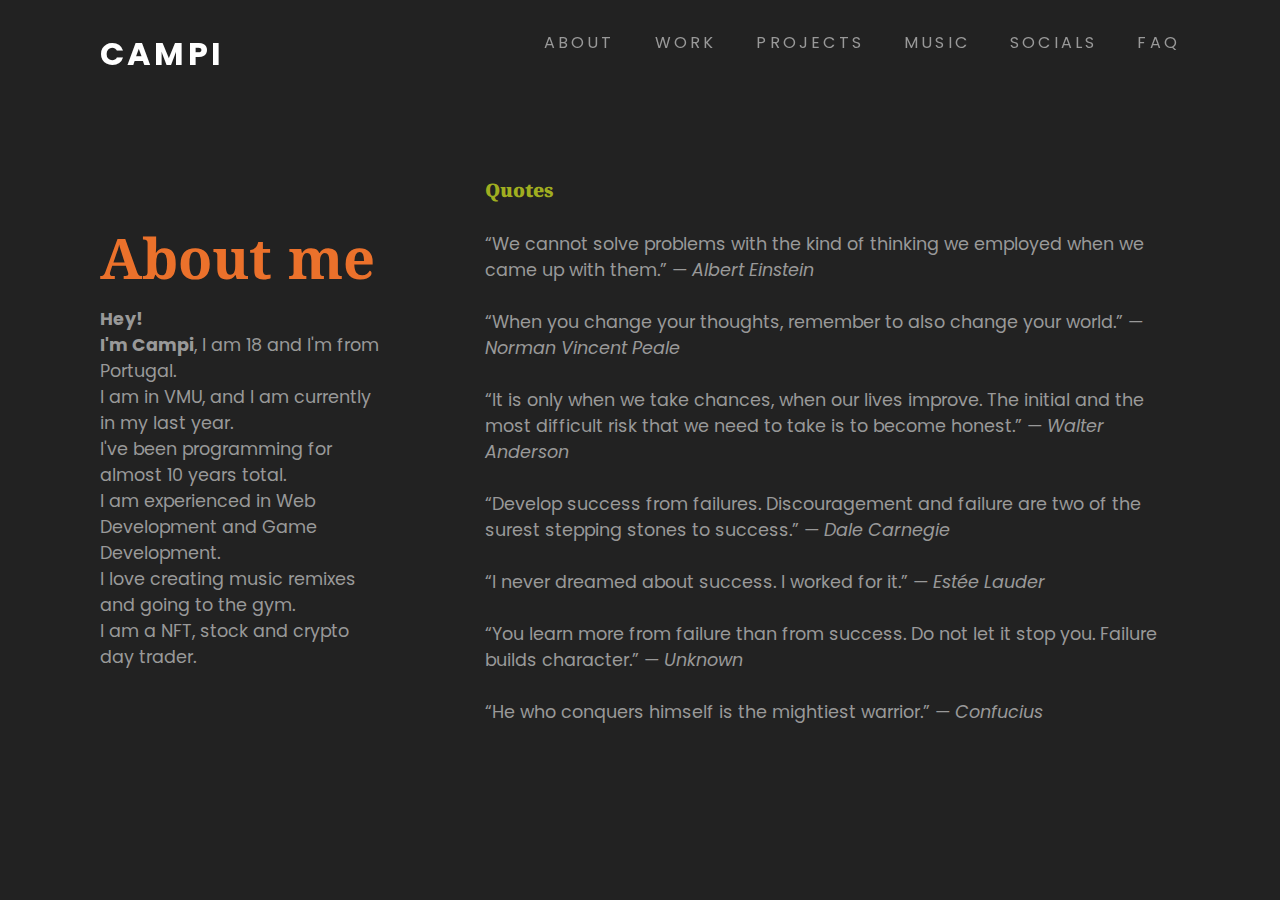
<file: about.html>
<!doctype html>
<html>
	<head>
		<meta charset="utf-8">
		<title>Campi</title>
		<link rel="stylesheet" href="style.css">
	</head>
	<body>
		<header>
			<a href="index.html" class="logo" class="active">Campi</a>
			<ul>
				<li><a href="about.html">About</a></li>
				<li><a href="work.html">Work</a></li>
				<li><a href="projects.html">Projects</a></li>
				<li><a href="music.html">Music</a></li>
				<li><a href="socials.html">Socials</a></li>
				<li><a href="faq.html">FAQ</a></li>
			</ul>
		</header>
		<section>
			<div class="content">
				<h2><b>About me</b></h2>
				<p>
                    <b>Hey!</b>
                    <br><b>I'm Campi</b>, I am 18 and I'm from Portugal.
                    <br>I am in VMU, and I am currently in my last year.
                    <br>I've been programming for almost 10 years total. 
                    <br>I am experienced in Web Development and Game Development.
                    <br>I love creating music remixes and going to the gym.
                    <br>I am a  NFT, stock and crypto day trader.
				</p>
			</div>
			<div class="content">
                <h3><b>Quotes</b></h3>
                <br>
                <p>
                    “We cannot solve problems with the kind of thinking we employed when we came up with them.” — <i>Albert Einstein</i>
                    <br><br>“When you change your thoughts, remember to also change your world.” — <i>Norman Vincent Peale</i>
                    <br><br>“It is only when we take chances, when our lives improve. The initial and the most difficult risk that we need to take is to become honest.” — <i>Walter Anderson</i>
                    <br><br>“Develop success from failures. Discouragement and failure are two of the surest stepping stones to success.” — <i>Dale Carnegie</i>
                    <br><br>“I never dreamed about success. I worked for it.” — <i>Estée Lauder</i>
                    <br><br>“You learn more from failure than from success. Do not let it stop you. Failure builds character.” — <i>Unknown</i> 
                    <br><br>“He who conquers himself is the mightiest warrior.” — <i>Confucius</i> 
                </p>
            </div>
	</body>
</html>
</file>
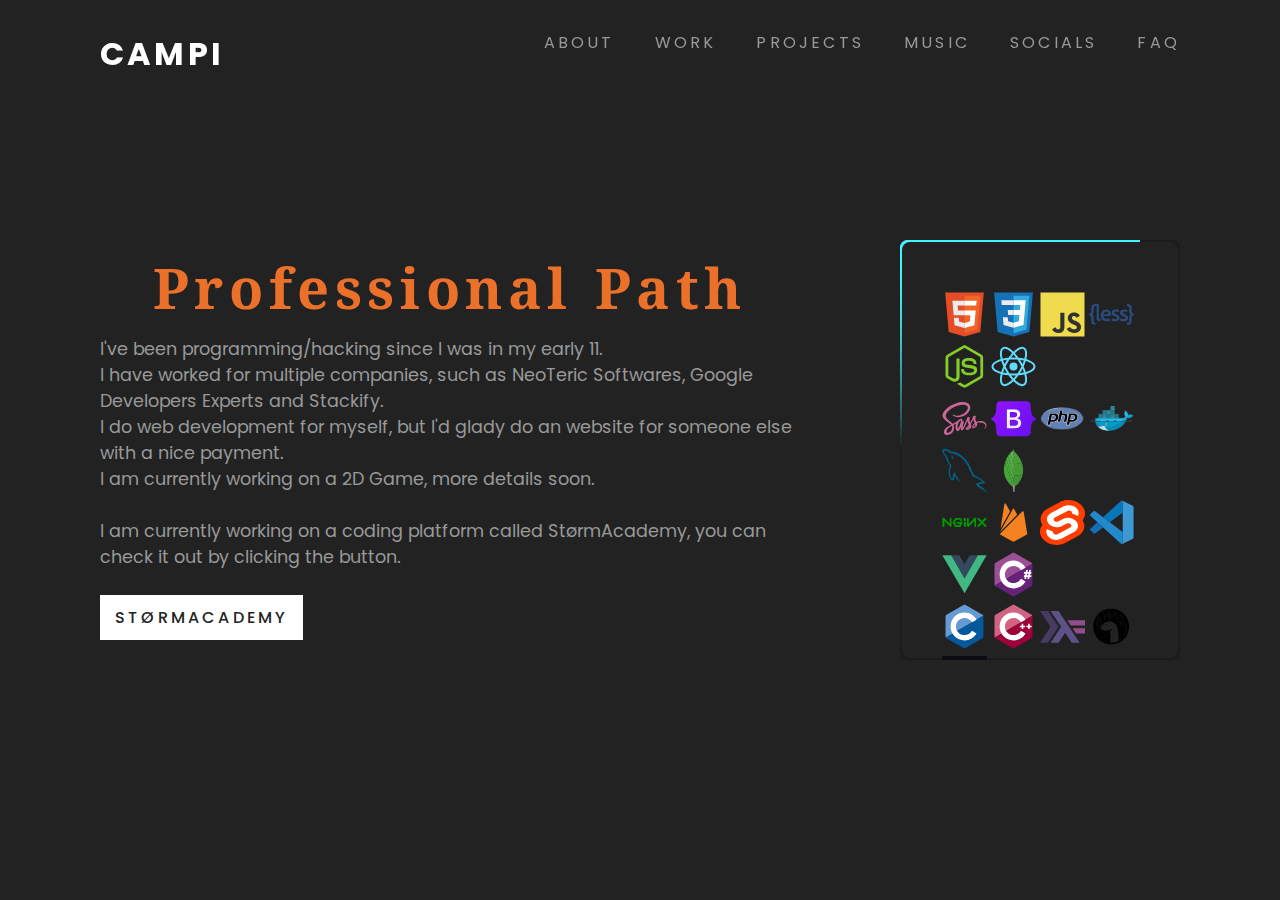
<file: work.html>
<!doctype html>
<html>
	<head>
		<meta charset="utf-8">
		<title>Campi</title>
		<link rel="stylesheet" href="style.css">
		<link rel="stylesheet" href="CSS/form.css">
		<style>
			svg {
  			width: 45px;
  			height: 45px;
		}
		</style>
	</head>
	<body>
		<header>
			<a href="index.html" class="logo" class="active">Campi</a>
			<ul>
				<li><a href="about.html">About</a></li>
				<li><a href="work.html">Work</a></li>
				                <li><a href="projects.html">Projects</a></li>
				<li><a href="music.html">Music</a></li>
				<li><a href="socials.html">Socials</a></li>
				<li><a href="faq.html">FAQ</a></li>
			</ul>
		</header>
		<section>
			<div class="content">
				<h2><b>Professional Path</b></h2>
				<p>
					I've been programming/hacking since I was in my early 11.
					<br>I have worked for multiple companies, such as NeoTeric Softwares, Google Developers Experts and Stackify.
					<br>I do web development for myself, but I'd glady do an website for someone else with a nice payment.
					<br>I am currently working on a 2D Game, more details soon.
					<br><br>I am currently working on a coding platform called StørmAcademy, you can check it out by clicking the button.
					
				</p>
				<a href="https://github.com/StormAcademy" class="btn">StørmAcademy</a>
			</div>
			<div class="box">
				<form autocomplete="off">

                <div class="content">
                        <svg viewBox="0 0 128 128" width="8%">
                            <path fill="#E44D26" d="M19.037 113.876L9.032 1.661h109.936l-10.016 112.198-45.019 12.48z"></path><path fill="#F16529" d="M64 116.8l36.378-10.086 8.559-95.878H64z"></path><path fill="#EBEBEB" d="M64 52.455H45.788L44.53 38.361H64V24.599H29.489l.33 3.692 3.382 37.927H64zm0 35.743l-.061.017-15.327-4.14-.979-10.975H33.816l1.928 21.609 28.193 7.826.063-.017z"></path><path fill="#fff" d="M63.952 52.455v13.763h16.947l-1.597 17.849-15.35 4.143v14.319l28.215-7.82.207-2.325 3.234-36.233.335-3.696h-3.708zm0-27.856v13.762h33.244l.276-3.092.628-6.978.329-3.692z"></path>
                        </svg>   

                        <svg viewBox="0 0 128 128" width="8%">
                            <path fill="#1572B6" d="M18.814 114.123L8.76 1.352h110.48l-10.064 112.754-45.243 12.543-45.119-12.526z"></path><path fill="#33A9DC" d="M64.001 117.062l36.559-10.136 8.601-96.354h-45.16v106.49z"></path><path fill="#fff" d="M64.001 51.429h18.302l1.264-14.163H64.001V23.435h34.682l-.332 3.711-3.4 38.114h-30.95V51.429z"></path><path fill="#EBEBEB" d="M64.083 87.349l-.061.018-15.403-4.159-.985-11.031H33.752l1.937 21.717 28.331 7.863.063-.018v-14.39z"></path><path fill="#fff" d="M81.127 64.675l-1.666 18.522-15.426 4.164v14.39l28.354-7.858.208-2.337 2.406-26.881H81.127z"></path><path fill="#EBEBEB" d="M64.048 23.435v13.831H30.64l-.277-3.108-.63-7.012-.331-3.711h34.646zm-.047 27.996v13.831H48.792l-.277-3.108-.631-7.012-.33-3.711h16.447z"></path>
                        </svg>

                        <svg viewBox="0 0 128 128" width="8%">
                            <path fill="#F0DB4F" d="M1.408 1.408h125.184v125.185H1.408z"></path><path fill="#323330" d="M116.347 96.736c-.917-5.711-4.641-10.508-15.672-14.981-3.832-1.761-8.104-3.022-9.377-5.926-.452-1.69-.512-2.642-.226-3.665.821-3.32 4.784-4.355 7.925-3.403 2.023.678 3.938 2.237 5.093 4.724 5.402-3.498 5.391-3.475 9.163-5.879-1.381-2.141-2.118-3.129-3.022-4.045-3.249-3.629-7.676-5.498-14.756-5.355l-3.688.477c-3.534.893-6.902 2.748-8.877 5.235-5.926 6.724-4.236 18.492 2.975 23.335 7.104 5.332 17.54 6.545 18.873 11.531 1.297 6.104-4.486 8.08-10.234 7.378-4.236-.881-6.592-3.034-9.139-6.949-4.688 2.713-4.688 2.713-9.508 5.485 1.143 2.499 2.344 3.63 4.26 5.795 9.068 9.198 31.76 8.746 35.83-5.176.165-.478 1.261-3.666.38-8.581zM69.462 58.943H57.753l-.048 30.272c0 6.438.333 12.34-.714 14.149-1.713 3.558-6.152 3.117-8.175 2.427-2.059-1.012-3.106-2.451-4.319-4.485-.333-.584-.583-1.036-.667-1.071l-9.52 5.83c1.583 3.249 3.915 6.069 6.902 7.901 4.462 2.678 10.459 3.499 16.731 2.059 4.082-1.189 7.604-3.652 9.448-7.401 2.666-4.915 2.094-10.864 2.07-17.444.06-10.735.001-21.468.001-32.237z"></path>
                        </svg>
						
						<svg viewBox="0 0 128 128" width="8%">
							<path fill-rule="evenodd" clip-rule="evenodd" fill="#2A4D80" d="M122.301 58.635c-.6-1.299-.89-2.836-.952-4.283-.154-3.561-.023-7.135-.184-10.696-.144-3.189-1.282-6.063-4.344-7.707-2.696-1.447-5.821-1.591-8.821-1.625v5.691c1 .034.754.065.998.078 4.029.198 5.379 1.476 5.43 5.473.038 2.972.012 5.946.06 8.917.059 3.605.597 7.046 3.894 9.322.056.039.051.182.083.348-1.678 1.192-3.006 2.727-3.392 4.822a34.53 34.53 0 00-.54 5.153c-.096 3.118.003 6.243-.086 9.361-.07 2.442-1.227 3.588-3.604 4.132-.895.206-1.843.279-2.843.406v5.677c2-.12 3.017-.199 4.387-.347 5.156-.558 8.059-3.241 8.654-8.243.186-1.568.165-3.166.2-4.75.066-2.969.032-5.952.298-8.903.271-3.011 2.461-4.675 5.461-4.509v-5.951c-2 .358-3.843-.507-4.699-2.366zM28.314 70.768C28.313 59.219 28 47.67 28 36.122v-1.817c-3 0-6.226-.029-9.391.014-1.285.017-2.418.127-3.692.301-4.877.664-7.228 2.953-8.092 7.812-.25 1.402-.2 2.859-.221 4.293-.039 2.726.039 5.453-.005 8.178-.055 3.432-1.672 6.092-5.172 6.294-.124.007.573.15-.427.236v5.305c4 .628 5.273 2.243 5.539 5.959.042.592.053 1.189.059 1.784.034 3.32-.004 6.645.146 9.959.141 3.093.828 5.857 3.751 7.48C13.225 93.436 17 93.559 19 93.638v-5.664c0-.048-.21-.092-.405-.104-4.339-.265-5.317-1.443-5.343-5.785-.017-2.875.106-5.75.06-8.625-.058-3.612-.586-7.038-3.856-9.324-.05-.035-.001-.183-.017-.383 2.199-1.39 3.368-3.516 3.686-6.094.176-1.422.235-2.864.26-4.299.05-2.973-.003-5.949.078-8.92.057-2.088 1.39-3.61 3.091-3.952 1.612-.325 2.446-.315 5.446-.466v2.056c0 10.31-.367 20.619-.313 30.929.019 3.531.41 7.012 4.195 8.537 2.058.829 4.263 1.084 6.627 1.642.395-2.312.524-4.23.847-6.128-4.357-1.25-5.042-1.898-5.042-6.29zm26.674-19.893c-7.34-3.51-16.248-.441-19.666 6.921-2.574 5.544-2.482 11.25-.216 16.872 1.229 3.048 3.45 5.33 6.473 6.672 5.904 2.621 11.879 1.984 17.832.144.321-.1.731-.718.692-1.046-.203-1.661-.54-3.306-.841-5.021-1.417.357-2.601.722-3.811.949-3.197.601-6.401.6-9.512-.637-3.072-1.22-5.135-4.73-4.622-7.73h20.872c.255-3 .154-7.125-1.123-10.536-1.14-3.049-3.108-5.167-6.078-6.588zM54.944 63H41.228c.007-4 3.264-7.59 7.537-7.508 3.753.072 6.349 3.508 6.179 7.508zm56.108 12.279c.492-5.054-1.034-7.898-5.534-10.094-1.596-.779-3.29-1.356-4.916-2.078-1.217-.54-2.442-1.087-3.58-1.771-1.108-.665-1.572-1.769-1.408-3.062.161-1.277.982-2.119 2.168-2.359 1.437-.292 2.943-.542 4.388-.424 2.042.167 4.056.69 6.163 1.075l1.332-5.818c-2.851-.434-5.509-.995-8.195-1.207-2.987-.235-5.896.261-8.63 1.67-5.777 2.977-5.883 12.116-.574 15.116 1.586.896 3.283 1.596 4.933 2.38 1.737.827 3.537 1.546 5.199 2.504 1.262.727 1.713 1.996 1.375 3.475-.313 1.375-1.354 1.988-2.577 2.105-1.86.177-3.768.347-5.609.128-2.217-.264-4.387-.937-6.658-1.451l-1.158 5.79c5.333 2.002 10.61 2.33 15.938 1.149 4.459-.988 6.999-3.596 7.343-7.128zm-28.415-9.452c-1.959-1.039-4.066-1.797-6.088-2.723-1.255-.575-2.584-1.074-3.69-1.871-2.127-1.533-1.731-4.472.746-5.258 1.421-.452 3.028-.592 4.521-.48 2.034.153 4.041.679 6.162 1.063l1.258-5.546c-1.077-.293-2.052-.612-3.051-.822-3.971-.836-7.963-1.16-11.874.215-3.36 1.182-5.691 3.392-6.152 7.11-.516 4.152.861 7.43 4.696 9.402 1.535.79 3.18 1.363 4.747 2.095 1.564.73 3.161 1.427 4.614 2.343 1.111.7 1.549 1.885 1.236 3.255-.311 1.358-1.301 2.042-2.533 2.169-1.86.191-3.769.368-5.611.153-2.226-.26-4.403-.935-6.714-1.455-.341 1.613-.741 3.238-.99 4.885-.054.358.345 1.046.681 1.163 5.384 1.866 10.864 2.134 16.34.521 3.27-.962 5.557-3.051 6.018-6.623.523-4.055-.444-7.544-4.316-9.596z"></path>
							</svg>
						  
                        <svg viewBox="0 0 128 128" width="8%">
                            <path fill="#83CD29" d="M112.771 30.334L68.674 4.729c-2.781-1.584-6.402-1.584-9.205 0L14.901 30.334C12.031 31.985 10 35.088 10 38.407v51.142c0 3.319 2.084 6.423 4.954 8.083l11.775 6.688c5.628 2.772 7.617 2.772 10.178 2.772 8.333 0 13.093-5.039 13.093-13.828v-50.49c0-.713-.371-1.774-1.071-1.774h-5.623C42.594 41 41 42.061 41 42.773v50.49c0 3.896-3.524 7.773-10.11 4.48L18.723 90.73c-.424-.23-.723-.693-.723-1.181V38.407c0-.482.555-.966.982-1.213l44.424-25.561c.415-.235 1.025-.235 1.439 0l43.882 25.555c.42.253.272.722.272 1.219v51.142c0 .488.183.963-.232 1.198l-44.086 25.576c-.378.227-.847.227-1.261 0l-11.307-6.749c-.341-.198-.746-.269-1.073-.086-3.146 1.783-3.726 2.02-6.677 3.043-.726.253-1.797.692.41 1.929l14.798 8.754a9.294 9.294 0 004.647 1.246c1.642 0 3.25-.426 4.667-1.246l43.885-25.582c2.87-1.672 4.23-4.764 4.23-8.083V38.407c0-3.319-1.36-6.414-4.229-8.073zM77.91 81.445c-11.726 0-14.309-3.235-15.17-9.066-.1-.628-.633-1.379-1.272-1.379h-5.731c-.709 0-1.279.86-1.279 1.566 0 7.466 4.059 16.512 23.453 16.512 14.039 0 22.088-5.455 22.088-15.109 0-9.572-6.467-12.084-20.082-13.886-13.762-1.819-15.16-2.738-15.16-5.962 0-2.658 1.184-6.203 11.374-6.203 9.105 0 12.461 1.954 13.842 8.091.118.577.645.991 1.24.991h5.754c.354 0 .692-.143.94-.396.24-.272.367-.613.335-.979-.891-10.568-7.912-15.493-22.112-15.493-12.631 0-20.166 5.334-20.166 14.275 0 9.698 7.497 12.378 19.622 13.577 14.505 1.422 15.633 3.542 15.633 6.395 0 4.955-3.978 7.066-13.309 7.066z"></path>
                        </svg>
						

						<svg viewBox="0 0 128 128" width="8%">
							<g fill="#61DAFB"><circle cx="64" cy="64" r="11.4"></circle><path d="M107.3 45.2c-2.2-.8-4.5-1.6-6.9-2.3.6-2.4 1.1-4.8 1.5-7.1 2.1-13.2-.2-22.5-6.6-26.1-1.9-1.1-4-1.6-6.4-1.6-7 0-15.9 5.2-24.9 13.9-9-8.7-17.9-13.9-24.9-13.9-2.4 0-4.5.5-6.4 1.6-6.4 3.7-8.7 13-6.6 26.1.4 2.3.9 4.7 1.5 7.1-2.4.7-4.7 1.4-6.9 2.3C8.2 50 1.4 56.6 1.4 64s6.9 14 19.3 18.8c2.2.8 4.5 1.6 6.9 2.3-.6 2.4-1.1 4.8-1.5 7.1-2.1 13.2.2 22.5 6.6 26.1 1.9 1.1 4 1.6 6.4 1.6 7.1 0 16-5.2 24.9-13.9 9 8.7 17.9 13.9 24.9 13.9 2.4 0 4.5-.5 6.4-1.6 6.4-3.7 8.7-13 6.6-26.1-.4-2.3-.9-4.7-1.5-7.1 2.4-.7 4.7-1.4 6.9-2.3 12.5-4.8 19.3-11.4 19.3-18.8s-6.8-14-19.3-18.8zM92.5 14.7c4.1 2.4 5.5 9.8 3.8 20.3-.3 2.1-.8 4.3-1.4 6.6-5.2-1.2-10.7-2-16.5-2.5-3.4-4.8-6.9-9.1-10.4-13 7.4-7.3 14.9-12.3 21-12.3 1.3 0 2.5.3 3.5.9zM81.3 74c-1.8 3.2-3.9 6.4-6.1 9.6-3.7.3-7.4.4-11.2.4-3.9 0-7.6-.1-11.2-.4-2.2-3.2-4.2-6.4-6-9.6-1.9-3.3-3.7-6.7-5.3-10 1.6-3.3 3.4-6.7 5.3-10 1.8-3.2 3.9-6.4 6.1-9.6 3.7-.3 7.4-.4 11.2-.4 3.9 0 7.6.1 11.2.4 2.2 3.2 4.2 6.4 6 9.6 1.9 3.3 3.7 6.7 5.3 10-1.7 3.3-3.4 6.6-5.3 10zm8.3-3.3c1.5 3.5 2.7 6.9 3.8 10.3-3.4.8-7 1.4-10.8 1.9 1.2-1.9 2.5-3.9 3.6-6 1.2-2.1 2.3-4.2 3.4-6.2zM64 97.8c-2.4-2.6-4.7-5.4-6.9-8.3 2.3.1 4.6.2 6.9.2 2.3 0 4.6-.1 6.9-.2-2.2 2.9-4.5 5.7-6.9 8.3zm-18.6-15c-3.8-.5-7.4-1.1-10.8-1.9 1.1-3.3 2.3-6.8 3.8-10.3 1.1 2 2.2 4.1 3.4 6.1 1.2 2.2 2.4 4.1 3.6 6.1zm-7-25.5c-1.5-3.5-2.7-6.9-3.8-10.3 3.4-.8 7-1.4 10.8-1.9-1.2 1.9-2.5 3.9-3.6 6-1.2 2.1-2.3 4.2-3.4 6.2zM64 30.2c2.4 2.6 4.7 5.4 6.9 8.3-2.3-.1-4.6-.2-6.9-.2-2.3 0-4.6.1-6.9.2 2.2-2.9 4.5-5.7 6.9-8.3zm22.2 21l-3.6-6c3.8.5 7.4 1.1 10.8 1.9-1.1 3.3-2.3 6.8-3.8 10.3-1.1-2.1-2.2-4.2-3.4-6.2zM31.7 35c-1.7-10.5-.3-17.9 3.8-20.3 1-.6 2.2-.9 3.5-.9 6 0 13.5 4.9 21 12.3-3.5 3.8-7 8.2-10.4 13-5.8.5-11.3 1.4-16.5 2.5-.6-2.3-1-4.5-1.4-6.6zM7 64c0-4.7 5.7-9.7 15.7-13.4 2-.8 4.2-1.5 6.4-2.1 1.6 5 3.6 10.3 6 15.6-2.4 5.3-4.5 10.5-6 15.5C15.3 75.6 7 69.6 7 64zm28.5 49.3c-4.1-2.4-5.5-9.8-3.8-20.3.3-2.1.8-4.3 1.4-6.6 5.2 1.2 10.7 2 16.5 2.5 3.4 4.8 6.9 9.1 10.4 13-7.4 7.3-14.9 12.3-21 12.3-1.3 0-2.5-.3-3.5-.9zM96.3 93c1.7 10.5.3 17.9-3.8 20.3-1 .6-2.2.9-3.5.9-6 0-13.5-4.9-21-12.3 3.5-3.8 7-8.2 10.4-13 5.8-.5 11.3-1.4 16.5-2.5.6 2.3 1 4.5 1.4 6.6zm9-15.6c-2 .8-4.2 1.5-6.4 2.1-1.6-5-3.6-10.3-6-15.6 2.4-5.3 4.5-10.5 6-15.5 13.8 4 22.1 10 22.1 15.6 0 4.7-5.8 9.7-15.7 13.4z"></path></g>
							</svg>
							<br>

							<svg viewBox="0 0 128 128" width="8%">
								<path fill-rule="evenodd" clip-rule="evenodd" fill="#CB6699" d="M1.219 56.156c0 .703.207 1.167.323 1.618.756 2.933 2.381 5.45 4.309 7.746 2.746 3.272 6.109 5.906 9.554 8.383 2.988 2.148 6.037 4.248 9.037 6.38.515.366 1.002.787 1.561 1.236-.481.26-.881.489-1.297.7-3.959 2.008-7.768 4.259-11.279 6.986-2.116 1.644-4.162 3.391-5.607 5.674-2.325 3.672-3.148 7.584-1.415 11.761.506 1.22 1.278 2.274 2.367 3.053.353.252.749.502 1.162.6 1.058.249 2.136.412 3.207.609l3.033-.002c3.354-.299 6.407-1.448 9.166-3.352 4.312-2.976 7.217-6.966 8.466-12.087.908-3.722.945-7.448-.125-11.153a11.696 11.696 0 00-.354-1.014c-.13-.333-.283-.657-.463-1.072l6.876-3.954.103.088c-.125.409-.258.817-.371 1.23-.817 2.984-1.36 6.02-1.165 9.117.208 3.3 1.129 6.389 3.061 9.146 1.562 2.23 5.284 2.313 6.944.075.589-.795 1.16-1.626 1.589-2.513 1.121-2.315 2.159-4.671 3.23-7.011l.187-.428c-.077 1.108-.167 2.081-.208 3.055-.064 1.521.025 3.033.545 4.48.445 1.238 1.202 2.163 2.62 2.326.97.111 1.743-.333 2.456-.896a10.384 10.384 0 002.691-3.199c1.901-3.491 3.853-6.961 5.576-10.54 1.864-3.871 3.494-7.855 5.225-11.792l.286-.698c.409 1.607.694 3.181 1.219 4.671.61 1.729 1.365 3.417 2.187 5.058.389.775.344 1.278-.195 1.928-2.256 2.72-4.473 5.473-6.692 8.223-.491.607-.98 1.225-1.389 1.888a3.701 3.701 0 00-.48 1.364 1.737 1.737 0 001.383 1.971 9.661 9.661 0 002.708.193c3.097-.228 5.909-1.315 8.395-3.157 3.221-2.386 4.255-5.642 3.475-9.501-.211-1.047-.584-2.065-.947-3.074-.163-.455-.174-.774.123-1.198 2.575-3.677 4.775-7.578 6.821-11.569.081-.157.164-.314.306-.482.663 3.45 1.661 6.775 3.449 9.792-.912.879-1.815 1.676-2.632 2.554-1.799 1.934-3.359 4.034-4.173 6.595-.35 1.104-.619 2.226-.463 3.405.242 1.831 1.742 3.021 3.543 2.604 3.854-.892 7.181-2.708 9.612-5.925 1.636-2.166 1.785-4.582 1.1-7.113-.188-.688-.411-1.365-.651-2.154.951-.295 1.878-.649 2.837-.868 4.979-1.136 9.904-.938 14.702.86 2.801 1.05 5.064 2.807 6.406 5.571 1.639 3.379.733 6.585-2.452 8.721-.297.199-.637.356-.883.605a.869.869 0 00-.205.67c.021.123.346.277.533.275 1.047-.008 1.896-.557 2.711-1.121 2.042-1.413 3.532-3.314 3.853-5.817l.063-.188-.077-1.63c-.031-.094.023-.187.016-.258-.434-3.645-2.381-6.472-5.213-8.688-3.28-2.565-7.153-3.621-11.249-3.788a25.401 25.401 0 00-9.765 1.503c-.897.325-1.786.71-2.688 1.073-.121-.219-.251-.429-.358-.646-.926-1.896-2.048-3.708-2.296-5.882-.176-1.544-.392-3.086-.025-4.613.353-1.469.813-2.913 1.246-4.362.223-.746.066-1.164-.646-1.5a2.854 2.854 0 00-.786-.258c-1.75-.254-3.476-.109-5.171.384-.6.175-1.036.511-1.169 1.175-.076.381-.231.746-.339 1.122-.443 1.563-.757 3.156-1.473 4.645-1.794 3.735-3.842 7.329-5.938 10.897-.227.385-.466.763-.752 1.23-.736-1.54-1.521-2.922-1.759-4.542-.269-1.832-.481-3.661-.025-5.479.339-1.356.782-2.687 1.19-4.025.193-.636.104-.97-.472-1.305-.291-.169-.62-.319-.948-.368a11.643 11.643 0 00-5.354.438c-.543.176-.828.527-.994 1.087-.488 1.652-.904 3.344-1.589 4.915-2.774 6.36-5.628 12.687-8.479 19.013-.595 1.321-1.292 2.596-1.963 3.882-.17.326-.418.613-.63.919-.17-.201-.236-.339-.235-.477.005-.813-.092-1.65.063-2.436a172.189 172.189 0 011.578-7.099c.47-1.946 1.017-3.874 1.538-5.807.175-.647.178-1.252-.287-1.796-.781-.911-2.413-1.111-3.381-.409l-.428.242.083-.69c.204-1.479.245-2.953-.161-4.41-.506-1.816-1.802-2.861-3.686-2.803-.878.027-1.8.177-2.613.497-3.419 1.34-6.048 3.713-8.286 6.568a2.592 2.592 0 01-.757.654c-2.893 1.604-5.795 3.188-8.696 4.778l-3.229 1.769c-.866-.826-1.653-1.683-2.546-2.41-2.727-2.224-5.498-4.393-8.244-6.592-2.434-1.949-4.792-3.979-6.596-6.56-1.342-1.92-2.207-4.021-2.29-6.395-.105-3.025.753-5.789 2.293-8.362 1.97-3.292 4.657-5.934 7.611-8.327 3.125-2.53 6.505-4.678 10.008-6.639 4.901-2.743 9.942-5.171 15.347-6.774 5.542-1.644 11.165-2.585 16.965-1.929 2.28.258 4.494.78 6.527 1.895 1.557.853 2.834 1.97 3.428 3.716.586 1.718.568 3.459.162 5.204-.825 3.534-2.76 6.447-5.195 9.05-3.994 4.267-8.866 7.172-14.351 9.091a39.478 39.478 0 01-9.765 2.083c-2.729.229-5.401-.013-7.985-.962-1.711-.629-3.201-1.591-4.399-2.987-.214-.25-.488-.521-.887-.287-.391.23-.46.602-.329.979.219.626.421 1.278.762 1.838.857 1.405 2.107 2.424 3.483 3.298 2.643 1.681 5.597 2.246 8.66 2.377 4.648.201 9.183-.493 13.654-1.74 6.383-1.78 11.933-4.924 16.384-9.884 3.706-4.13 6.353-8.791 6.92-14.419.277-2.747-.018-5.438-1.304-7.944-1.395-2.715-3.613-4.734-6.265-6.125C68.756 18.179 64.588 17 60.286 17h-4.31c-5.21 0-10.247 1.493-15.143 3.274-3.706 1.349-7.34 2.941-10.868 4.703-7.683 3.839-14.838 8.468-20.715 14.833-2.928 3.171-5.407 6.67-6.833 10.79a40.494 40.494 0 00-1.111 3.746m27.839 36.013c-.333 4.459-2.354 8.074-5.657 11.002-1.858 1.646-3.989 2.818-6.471 3.23-.9.149-1.821.185-2.694-.188-1.245-.532-1.524-1.637-1.548-2.814-.037-1.876.62-3.572 1.521-5.186 1.176-2.104 2.9-3.708 4.741-5.206 2.9-2.361 6.046-4.359 9.268-6.245l.243-.1c.498 1.84.735 3.657.597 5.507zM54.303 70.98c-.235 1.424-.529 2.849-.945 4.229-1.438 4.777-3.285 9.406-5.282 13.973-.369.845-.906 1.616-1.373 2.417a1.689 1.689 0 01-.283.334c-.578.571-1.126.541-1.418-.206-.34-.868-.549-1.797-.729-2.716-.121-.617-.092-1.265-.13-1.897.039-4.494 1.41-8.578 3.736-12.38.959-1.568 2.003-3.062 3.598-4.054a6.27 6.27 0 011.595-.706c.85-.239 1.372.154 1.231 1.006zm17.164 21.868l6.169-7.203c.257 2.675-4.29 8.015-6.169 7.203zm19.703-4.847c-.436.25-.911.43-1.358.661-.409.212-.544-.002-.556-.354a2.385 2.385 0 01.093-.721c.833-2.938 2.366-5.446 4.647-7.486l.16-.082c1.085 3.035-.169 6.368-2.986 7.982z"></path>
								</svg>
								
								<svg viewBox="0 0 128 128" width="8%">
									<defs><linearGradient id="bootstrap-original-a" x1="76.079" x2="523.48" y1="10.798" y2="365.95" gradientTransform="translate(1.11 14.613) scale(.24566)" gradientUnits="userSpaceOnUse"><stop stop-color="#9013fe" offset="0"></stop><stop stop-color="#6610f2" offset="1"></stop></linearGradient><linearGradient id="bootstrap-original-b" x1="193.51" x2="293.51" y1="109.74" y2="278.87" gradientTransform="translate(0 52)" gradientUnits="userSpaceOnUse"><stop stop-color="#fff" offset="0"></stop><stop stop-color="#f1e5fc" offset="1"></stop></linearGradient><filter id="bootstrap-original-c" x="161.9" y="135.46" width="197" height="249" color-interpolation-filters="sRGB" filterUnits="userSpaceOnUse"><feFlood flood-opacity="0" result="BackgroundImageFix"></feFlood><feColorMatrix in="SourceAlpha" values="0 0 0 0 0 0 0 0 0 0 0 0 0 0 0 0 0 0 127 0"></feColorMatrix><feOffset dy="4"></feOffset><feGaussianBlur stdDeviation="8"></feGaussianBlur><feColorMatrix values="0 0 0 0 0 0 0 0 0 0 0 0 0 0 0 0 0 0 0.15 0"></feColorMatrix><feBlend in2="BackgroundImageFix" result="effect1_dropShadow"></feBlend><feBlend in="SourceGraphic" in2="effect1_dropShadow" result="shape"></feBlend></filter></defs><path d="M14.985 27.712c-.237-6.815 5.072-13.099 12.249-13.099h73.54c7.177 0 12.486 6.284 12.249 13.099-.228 6.546.068 15.026 2.202 21.94 2.141 6.936 5.751 11.319 11.664 11.883v6.387c-5.913.564-9.523 4.947-11.664 11.883-2.134 6.914-2.43 15.394-2.202 21.94.237 6.815-5.072 13.098-12.249 13.098h-73.54c-7.177 0-12.486-6.284-12.249-13.098.228-6.546-.068-15.026-2.203-21.94-2.14-6.935-5.76-11.319-11.673-11.883v-6.387c5.913-.563 9.533-4.947 11.673-11.883 2.135-6.914 2.43-15.394 2.203-21.94z" fill="url(#bootstrap-original-a)"></path><path transform="translate(1.494 2.203) scale(.24566)" d="M267.1 364.46c47.297 0 75.798-23.158 75.798-61.355 0-28.873-20.336-49.776-50.532-53.085v-1.203c22.185-3.609 39.594-24.211 39.594-47.219 0-32.783-25.882-54.138-65.322-54.138h-88.74v217zm-54.692-189.48h45.911c24.958 0 39.131 11.128 39.131 31.279 0 21.505-16.484 33.535-46.372 33.535h-38.67zm0 161.96v-71.431h45.602c32.661 0 49.608 12.03 49.608 35.49 0 23.459-16.484 35.941-47.605 35.941z" fill="url(#bootstrap-original-b)" filter="url(#bootstrap-original-c)" stroke="#fff"></path>
									</svg>
								
									<svg viewBox="0 0 128 128" width="8%">
										<defs><path id="php-original-a" d="M64.026 96.076c33.676 0 60.976-14.361 60.976-32.076s-27.3-32.075-60.976-32.075S3.051 46.285 3.051 64s27.3 32.076 60.975 32.076"></path></defs><defs><path id="php-original-c" d="M2.998 31.924h122.004v64.1H2.998z"></path></defs><clipPath id="php-original-b"><use xlink:href="#php-original-a" overflow="visible"></use></clipPath><clipPath id="php-original-d" clip-path="url(#php-original-b)"><use xlink:href="#php-original-c" overflow="visible"></use></clipPath><g clip-path="url(#php-original-d)"><defs><path id="php-original-e" d="M2.998 31.924h122.004v64.1H2.998z"></path></defs><clipPath id="php-original-f"><use xlink:href="#php-original-e" overflow="visible"></use></clipPath><g clip-path="url(#php-original-f)"><image overflow="visible" width="1160" height="609" xlink:href="[data-uri] EAMCAwYAABe6AAAnEwAALd7/2wCEABALCwsMCxAMDBAXDw0PFxsUEBAUGx8XFxcXFx8eFxoaGhoX Hh4jJSclIx4vLzMzLy9AQEBAQEBAQEBAQEBAQEABEQ8PERMRFRISFRQRFBEUGhQWFhQaJhoaHBoa JjAjHh4eHiMwKy4nJycuKzU1MDA1NUBAP0BAQEBAQEBAQEBAQP/CABEIAmYEkwMBIgACEQEDEQH/ xAClAAEBAQADAQEAAAAAAAAAAAAAAQIEBgcFAwEBAQEBAAAAAAAAAAAAAAAAAAEDAhABAQEAAQAJ BQEBAQADAAAAAAERECBgAzM0BRUmBzBAUCUWBgInEhMEEQAAAwUIAgICAgMBAAAAAAAAAQIQkaFD NHCx0XKyA3MEQkQRohITITFBYXEVEgABBQEBAAIDAQAAAAAAAAAAYAExQUKBQzACQJAygv/aAAwD AQACEQMRAAAA775/6B5h1PoOA6nPcCnPcAc9wKc68BXPcCnOcEnOcEc9wRznBVznBHOcEc68Ac9w RznBHOcEc5wRznBWc5wRznBHOcEc5wRznBHOcEc5wRznBLznBRznBHOcEc5wYc5wRznBHOcEc5wU c6cEc5wRznBLznAHOcFHOcAc+cEc5wBznBkc+cEvOcAc5wBznAkc9wIc9wIc+cCHPfPh9CfPkv0J 8+H0J8/J9HPz4fQz8/MfRz87K/SfLh9V8ofVfKH1Xyh9V8ofVfKH1Xyh9V8ofVfKH1Xyh9V8ofVf KH1Xyh9V8ofV7n5v387iEx5j6d5j1FOoFKAqSgFFAAAWFEoAABQAAAAAAAAAAAAAQABFEWAKEJRF gBFRARYqURZEWCUSVElLJRlZEmoZmoZmoZmpLmahiahjP6ZPzz+mY/PP6ZXIAAAAAAAAAAAAHf8A oHfzuITHmXpvmXUF7gIUBQoAALZKAAAUAACCkURVSgAAAABFEVEUQAKAAAEJRFEChCUQCURZCUsB FkJRJRJqRJSyUZWRJqGZqGZqGZqS5zuGM7hjO4flN5jGd5WAAAAAAAAAAAAd/wCgd/O4hMeZ+meZ 9wXrmUoUlAAWyUAAoAAEKJSgAAAAAAAAAAAAAAIoiyAUAAIAiiBQiLACKiSiLFSokogJNSJNRZKM rIk1DM1DM1DM1JcTUMTeTGf0yfnneYxNZUAAAAAAAAAAB3/oHfzuITHmfpnmncDvkUACikACgABU lKAAABAoAAAAAAAAAAAAJQAAIqIAFACEoiwCVKIBKiAixUqJKICLIkpZKMrIk1DM1DOd5MzUlzne TOd5MZ/TBjO8y4WAAAAAAAAAADv/AEDv53EJjzT0vzTvlTuAC2SgAFACoFAABYAAAAFCIBUFQVBU FgLBQohRAAAASgARRBAKAERRAoRFglEWRFipRJUQEmpElLJYSakZmoZmoZmoZzuS4zvJnO8mMfpm Pzz+mVyAAAAAAAAAB3/oHfzuITHmvpXmvfIdwWwAKAFSUoAALAACWkEqAAAAKBAAAAAlAAWCwKlC WUAAIBQIqIFACEogAliwAiyIsVKJKiAkqJKXKwk1IzNQzNQznUjM1FxNZM4/TJ+ef0xGJrKgAAAA AAAAO/8AQO/ncQmPNfSvNe+VNOQAoApAoALABCkssAAALAAAAAQAAAFAAAAACVYKgpFogAJQEoiy AUIAiwCWLACLIixUqJKJKJKiSxZNQmdSMzUMzUMzUlxNQxneTGf0wYx+mZcLAAAAAAAAB3/oHfzu ITHm3pPm2nId8hQIpQAIFAJZZYAAWAABYAURRFsuWhFEUSaGWhlRFWQAASgAAoRYFEoAASgRZAKA ERYBLFgBBEWKlRJYJRlZLJqElhJqRmWEzqGZqS4zvJnO8n55/TEYzvKwAAAAAAADv/QO/ncQmPNv SfNtOQ05FQKACwAKQQALAAQKKJali0iiLSKIoiiKIoiiTQyok0MqMtQiywAJQAUIqUCUAJQIqIFA CIsAliwSiCIsWLIiwiwk1JZLCTUjM1DM1DE1Jc53kzneTGP0yfnneZcLAAAAAAAB3/oHfzuITHm3 pPm2nIunAUAFgCFgAWAAgtSrLFpFBRLSxRLRFEURpGWhlqEVUUZahFGWoSaiSaGZoZVZABKAEoFE oAQCpRBKAERYBLFglRJRAsWRASVEliyahM6kZmoZmskzqS4moYzvJjH6YjGd5WAAAAAAAd/6B387 iEx5t6T5vpyGvAAWCAWABYAFhbLKpKpKqyqRQVEtEURaRRFLFEUkmhlRFGVEmoRVZUZUmVGZqEWW BAKChFQtEBAKlEEoCVECpUQEWQlipUSUSUZWSyahJZEzqGZqGZrJmazLnO8mM7yfnneZcLAAAAAA B3/oHfzuITHm/pHm+vAachYIBYAFgILRUqqSqsqkqxKpKpFqxRLRFEURoZaGWoRRFGWoSaGVGVJl RlVZUZUmZqEmoQWBKAEqwtEBALFkAoQlEEqUQEERYqWRFhFkSUuVhJZGZqGZqGc6kuc6hjO8n55/ TEYzvKwAAAAADv8A0Dv53EJjzf0jzfXgNeBALAAsCwqFVShVWVYlUKUoKJaiLSKI0IoiiKIok0Mt Qk0MqMtSpNQk1DLUTKjKqzNQk1EzNQgsCUBYlWFogIBYsgFCIsAliwSokogWSokokslk1CSyJnUM zUMywzneZc51DGP0wYx+mZcAAAAAAd/6B387iEx5v6R5vrwGvEFgAWBYqyyqKqiirEqhSlBbEWkU FLLRFEWmWhloZaGVEUZUSahJomZoZmoSalZahlSZmoZVWZqJlRlZYEoAS1KoQEoEEAoRABLARZEW KlkRYRZElLlYSWRmahmayZmpLjO8mcbyYzvEYmsqAAAAA7/0Dv53EJjzf0jzfXhDbMALAsVZVBVV VJVhVWVQqFUlVZVJVItIqJaIoiiKIoijLUJNDKqyoyoypMzUJNSsqMzUTKwk1KzNRJKMrLAlAWJa llACVKIJQhKIJUsEogiBZKiSiSyWTUJLImdQzNQxNSXOdQxneTGP0xGM7wsAAAAA7/0Dv53EJjzb 0nzbbgNcwsBFlFVVVVUKhVVVJVhVWVSWgqCgoloi0y0WKIok0MtEyoy1CTUJNQk1Ky1DKjM1Eyoz NSszUJKTM1KzNRMrCCwJQlFAlACWLIBQiLAJYBLISxUsiLCLIksWTUJnUjM1kmdQznUlxNZM4/TB jG8y4WAAAADv/QO/ncQmPNvSfNtsw2zAFsVZVVVUWWFVVUVYlVVUlqFBVJaWWiLSKiLTNoijLQyo k0rKjLUMzRMzUJNQyqszUMqTM1DM1KzNQksSTUrM1EzNQgsCUJahaICUCCAVKiCVLBKJKiBZKiSj KyWSwk1IzLCZ1DOdSXOdZM53k/PO8x+c1lQAAAHf+gd/O4hMebek+bbZhtmFlsstspbKqrCqqqKs KqyqKsFCqpQVBaRaZtEWmWhloZaGVGWoSahJqEmpWWoZmokmoZmpWVGZqJmahmalZmomZqGVlSWJ JZYEoCxLUsoASpZAKERYBLARZEWKlkQElRJYslhJZGZqGc6kuc6hjO8mMfpiMY/TCwAAADv/AEDv 53EJjzb0nzbbMN8lWVVFVVWFVVUVYVVFFWFUVVKgtJaJaJaJaItjLQy0MtDKjLUrLUMtQzNDM1DL UrM1EzNQzNSpKMzUTM1DM1KzNRMzUrM1DM1EyssCUJagolCUCCUBLICWLBLISxUqJLBLCSpcrCZ1 IzNZJnUM51JcTWTGd4MZ3iXIAAAHf+gd/O4hMebek+bbZi75KsqqqrCqUqqsUq0oqwqiqqrCqS0F pLUS0stEWmWhloZaGVGWoZahmaJmalZmhmahmalZmoZmomZqVmahmaiZmoZmpWZqJmalZmomZqEF gSrEtSygBLFkAoRAqVEBBECyVElElkslhJqRmWEzrJM6kuM7yZxvJ+ed5jEsUAAB3/oHfzuITHm3 pPm2+SrrwqjUq2yxbKts1CqqqKsKoqqqwqiqKsS2rKpLRLRGkZtEUZaGWoZalZm4ZmoZahmalmZq GZqGZqVmahmaiZmpWZqGZrKSWVJYZmomZqVmaiZWWBKEtSgShKlEEoQlgEsBFkRYqWRASWRFiyWR M6hmWGZrMuc7yZxvJjG8xjOsqAAA7/0Dv53EJjzb0nzfbNV2zVVtli2VbVFWFVWpYtlLVVVhVFUV qWVRVC2JaJaJaIoiiTQy1DLUMzcMzUrM1DM1DM1EzNSszUMzUrM1lJLDM1KzNQzNRMyypLEmdSsz UTM1kBAVZZQlCAWCAVKiCVLBLISxUshLCLIksWSwk1mJLDMsjOdRcTWTGP0xGMbysAAA7/0Dv53E Jjzf0jzfbO1ds1VbZYtlW1YVVtlLVhVW2WLVFUVqVVFUVYLSWiWpZaI0MtDLUMtQy1KzNEzNQzNQ zNSs53kzNSzM1DM1kmdSszUTM1kmdSszUTM1mpLDM1EzNSszWUgsCUJVJQAlSyAUIgVLIAkqIFks hLCSpZLCSyMywmdZJnWZc51DGN5MY3mXIAAHf+gd/O4hMecej+cbZ2y7Z2rK1KWyrasNSrbNQqls 0qrDUpasNSraoqwrRLbLKpLaRoZtEahloZmhhqGZqGZvNmZqGZqGc7zWZqGZrNmZqGZrJM6lZmom ZZWZqGZrKSWVmaiZms1JYkllgShLUoEoSpYBKERYBLAQRAsESWEWSyWElkTOoZlhmWS5zrJnG8mM bxLkAADv/QO/ncQmPOfRvOds7ZduLZYupVtli1ValLZYupVtmoalLVLZqVVLVhWhVlVRaFWItItM tDM0MzQzNQzNSszUM53KxNRM53kzNSsTUMzWbMzUMyyszWUksMzUrMsSSyszWUksqSxMzWQABZZQ lCUCCUISwCWAiyIFiyICSyWSwk1IzLCZ1kmdZlzneTON4MZ1mXCwAAd/6B387iEx5z6N5ztnau3F ssWzStSxbKt1KWyxdSrbNRbNDUstqlqxao1NSqpasKoWktqxURRJoYm5ZhqGZqGJvNZmoYmpZnOo ZzvNZmsmZqWZzqGZYZms2SWGZrNSWJmalZlhM6iZllSWJBYEqyyhKEAsEAqWQEsAlkJYqWRASWRF iyWRmaySWGZZLnOsmc6yYzrMYligAO/9A7+dxCY869F862ztl24tmotlW2ai2VbZqGpS6lW2ai2a LZZbqUupqGpoallupoVYaUVZS0jQy0MzcMNQzNQxN5szNQxNZrM1kzNZszNZMzWazNRM51KzLDM1 mszUTMsrM1DMsSZ1KzLEksqZ1lILAlCWpZQAlggFSoglSwSyEsVLIiwkshLFksiZ1DMsMyyXOdZM 53k/PO8RiWKAA7/0Dv53EJjzr0XzrbO2a24tli2VbqWLZpbZYus6LZZdWU1ZY1ZVupqLZotmpbZo tWLWhVlaUW2ItMtDM0MTeaxN5M53DGd5szneaznUM51LM51DE1mpnWSZ1myZ1kksrMsSZ1KzLDM1 lJLKmdRMyypLEyssCUJaFCAlSyAUIglSwSyEsVLISwgiSxZLCSyMzWSZ1mXM1kznWTGN4jOdZUAB 3/oHfzuITHnXovnW2d1LrxbKt1KWyxdSrbLGrKt1LF1KXWdRdZ0t1LGrKas1LdZ0XUsas1LapdTU K0GiybkYm5ZiahjO81nOoZzrNmZrJnOpWc6zUzrKZms1mWGZZZmayZms1M6yklhmazUliZms1JYk zrNSWJJZYEoS0KEBKlkAoRAqWQlRJYqWQlglkSWLJYSWRM6yTOsyzOsmc6yYzrMYzrKgAO/9A7+d xCY869F862z1ZdeLZpbZYtlXVlLrOotmltljVlNWWXVlNazqLrOi6zqXWs6i6zo1ZqW6mi6ljWpq VWiTcMTUMZ3izOd5MZ3ms51msyxM51mszWTMssznWamdZJnWbJnWSZ1KzLEzLCZ1mpLEmdZqSxJn UrMsSSywJQloUICVLIBQiBUsgIksVLISwSyJLFksJLIksM51Jc51kznWTGd4jGdZUAB3/oHfzuIT Hnfonne2dsuvF1nS2yxbKurKXWdRdZ0tssaspqyy6sprWdRdZ0assutZ1F1nRrWdS61nRrWdRrWd S63jZrNkYzrNZzrNmc6yZzrNZzrNZliZzrNTOsmZZZnOskzrNTOs2TOskllZliZlhJZWZYkllZli SWVmWJJZYEoS0KEBKlkAoRAqWQESWKlkJYJZEliyWElkSWGZZGc6yuc6yZxvEYzrKgAO/wDQO/nc QmPOvRfOts9WXXi6zV1ZYtlXVlLrOous1dWWNWU1ZZdWU1rNjWs6LrOpdazTWs6jWs2XesaNazY/ S40u7mxqSFzcjFzZJckzc1M6zWZcpM6zWZYZlzZM6zUzrJM6zZM6ySXNSWJmWEzrNSWJM6zUliTO s1JYkllgShLQoQEqWQChECpZARJYqWQlglkSWLJYSWRJcklzLM6yZzrJjOsxjOsqAA7/ANA7+dxC Y869F862z1c614tlW6zotljVzpbZY1ZV1c6i6zous6i6zpdXOo1c6NazZdazo1c6jWsal1rGjdzY 3rFN3FXTIuURlBm5qRCZubGbDMuamdZqZsSZsrMsMyyzMsJmypnWUksJmypLEmbKksSZsqSxJLLA lCWhQgJUsgFCIFSyBISxUshLBLIksWSwksiZ1kmdZlmdZM51kxnWIznWVAAd/wCgd/O4hMedei+d bZ2y7caudRbKurnUWyrqyxdZ0Wyy6spq51GrnS6udRq50a1jUutY0bubGtY0bubLrWKbuKbZsVBZ IWSUiDNzUiJJc1IhM2WTNhM2VM2EzZZM6ySWVmWJM6zUlhM2JJZUzYkllSWJIWBKEtChASpZAKEQ SpYJZCWKlkJYQRJYslhJZEzYTOsyzNhnOsmMbxGc6yoADv8A0Dv53EJjzr0XzrbO2Xbi2WNWVbZY 1c6W6zY1c6NXNXWs2NXOjVzqXVzo1c6jVzTdzZd3NN3NjWsU3cpds01cU0zDUgskLJKREkQZuaZu RmyyZsJmypmxJEqS5GbKkRJLKmbCSxJnWaksSSypmxILAlCVSUAJYIBUsgJUsEshLFSyECSyEsWS yJnWSSwzLJc51kmNZM41mMSxQAHf+gd/O4hMec+jec7Z3Wbtxq51Fsq6ubGrKurmmrLGrnS3WbGr nRq5sbuautZsa1jRq5q7ubG7im7ixu4ptku2UaZGpJWpIiIWSCJTKDNlkiEiVJcjNlkiElhM2WSX JJZUlyjNlSWEiJJZZJYQWBKssoShALBASpYBLAJZCWKlkQElkILJZEzYSXJJZLnOsmc6yYzrEZli gAO/9A7+dxCY859G842z1ZduLZYus1dWWLrNXVzTVljVzpbZY1c01rNNXOpdXNN3Go1c01rFl3cU 3cU2zY0g0yNMjUgsgskqyQuUESxEJEpmwkRJLmmbCS5pmxJLkZsqSxJEqSxJLKkuUZsAAFiWiUJQ IJQhLAJYBCIFgiAkslksESJLCZ1kmdZlzLkmNZMZ1mXAAAHf+gd/O4hJ8Q65U6igoqgBQUFEUCiq CgoKQoAUFABQAAAIAEAgAQEFQEBAQIgICFICABAkBBSAAEAoCkQAAKAEQAAEAEQALAQEBBEgIEgQ AAD64fTB/9oACAECAAEFAP8AljGRkZGRkZGRkZGRkZGRkZGRkZGRkZGRkZGRkZGRkZGRkZGRkZGR kZGMYxjPu/8AnqV/z1K/46lf8dSv+OpX/HUr/jqV2fUrs+pXZ9Suz6ldl1K7LqV2XUrsupXZdSux 6ldj1K7HqV2PUrsepXY9Sux6ldj1K7HqV2PUrsepXY9Sux6ldj1K7HqV2PUrsepXY9Sux6ldj1K7 HqV/z1K//9oACAEDAAEFAL9HWta1rWta1rWta1rWta1rW/iL1KvUq9Sr1KvUr/rqV/11K/66lf8A XUr/AK6lf9dSv++pX/fUr/vqV/31K/76ldp1K7TqV2nUrtOpXadSu06ldp1K7TqV2nUrtOpXadSu 06ldp1K7TqV2nUrtOpXadSu06ldp1K7TqV2nUr/rqV//2gAIAQEAAQUA7S2dn675u9d83eu+bvXf N3rvm713zd655u9d83euebvXPN3rnm71zzd655u9c82euebPXPNnrnmz1zzZ655s9c82et+bPXPN nrnmz1zzZ635s9b82et+bPW/Nnrfmz1vzZ635s9b82et+bPW/Nnrfmz1vzZ635s9b82et+bPW/Nn rfmz1vzZ635s9b82et+bPW/Nnrfmz1vzZ635s9b82et+bPW/Nnrfmz1vzZ635s9b82et+bPW/Nnr fmz1vzZ635s9b82et+bPXPNnrnmz1zzZ635s9c82euebPXPNnrnmz1zzZ655s9c82euebvXPN3rn m71zzd655u9d83euebvXfN3rvm713zd675u9d83eu+bvXfOHr3nD17zh695w9e84evecPXvOXr/n L1/zl6/5y9f85f0HnT+g86f0HnT+g86f0Pnb+h87f0Xnb+i88f0Xnj+j88f0fnq/6Tz1f9J58v8A pfPn9N5+v+n8/X/T/wCgf1H+gf1H+gf1H+gf1H+gf1H+gf1H+gf1H+gf1H+gf1H+gf1H+gf1H+gf 1H+gf1H+gf1H+gf1H+gf1H+gf1H+gf1H+gf1H+gf1H+gf1H+gf1H+gf1H+gf1H+gf1H+gf1H+gf1 H+gf1H+gf1H+gf4bzH/93mH/AOR2vddZs6FixeLFixYsWfe/HHgna911ns6FixZxYsWKs+9+OPBO 17rrRZ0KsWcWLFixZ958ceCdr3XWm81VWKsWLFiz7v448E7XuutVnNVVirFixYs+6+OPBO17rrXY vFWKqxYsVYs+5+OPBO17rrZV4sWKqxYsVZ9z8ceCdr3XW2rxVi8WLFixZ9x8ceCdr3XW68VVVVix YsWfb/HHgna911svFXiqqqsWKs+3+OPBO17rrfV4qqqxYsVZ9t8ceCdr3XXCrxVVVixViz7X448E 7XuuuFXiqqqsWKs+1+OPBO17rrfeKvFVVWLFirPtPjjwTte665VeKqqsWKsX7P448E7XuvxOMYxn UWrxVVVWLFWfZ/HHgna91+CzjGMYxjGMYxnGM4z87eKvFVVWLFWL9l8ceCdr3X32cYxnGMYxnSxj GM4xjOM/OVeKqqsWKs+y+OPBO17v73GMYzpYxjGMYxnSxjGc5+XvFXiqqqsVYv2Pxx4J2vd/d4xn RzoYxjGMYxjGdDOjnGfmLxV4qqqxYqz7H448E7Xu/uM4zoZzjGfYYxnOdDPzNXiqqqsVV+w+OPBO 17v7bPoYzoYxn1MYzoYz85eKvFVVVYqz7D448E7Xu/u8ZzjOc5xjGMYxjGM5znGc4z83VVVVVWKq /X+OPBO17v7nOlnGMYz62MYzjOM6GfmLxV4qqqrFWfX+OPBO17v7fOc6GM6OM+pjOjjOhnOfmaqq qqqqv1vjjwTte7+1zp50MZzjGMYxjGMYxjGc4zoZ0M/MXirxVVVVV+t8ceCdr3f3OM5znGMYxjGM 6WMYxjGMZ0s6WflLxVVVVVVV+t8ceCdr3f3Gc5zjGMZzjGM6OMYxnOMYxnOc5+ZvFXiqqqqr9X44 8E7Xu/ts5zjGM6GM6GMYxjGMYxnQxnOMYzjOc/LXmrxVVVVV+r8ceCdr3f2udHOhjOcYxjGMYxjG MYxjGM5xnOM/OXiqqqqqqr9T448E7Xu/s8+jnOMYxjPrYxjGM5z6Ofl6vFVVVVX6nxx4J2vd/ZZ9 DOcYxnRxjGMYxjGMYzo4xjOc+hn5Oqqqqqqqqr9T448E7Xu/u84zo4xjGMYxjGMYxjGMZ0c4z89e KvFVVVVX6fxx4J2vd/d50MYxjGMYxjGMYxjGMYxjGM6GM5z8zV4q8VVVVVfp/HHgna9391nOMZxj GcYxjGMYxjGMZxjGcYxnOfnavFVVVVVV+n8ceCdr3f3GdDGcYznGMYxjGMYxjGMYxnOcYzoZ+cvF Xiqqqqr9L448E7Xu/qz6uM6OMYxjOMYxjGMYxjGMYxnRxnOfSv5CrxV4qqqqq/S+OPBO17v6k+rn RxjGMYxjGMYxjGMYxjOMYxnSz6t/H1VVVVVVVVfpfHHgna939xnRxjOMYxjGMYxjGMYxjOMYzjGd LPzt4qqqqqqv0vjjwTte76c+wzo4znGMYxjGMYxjGMYxjGMYznGdHPsL+Lq8VeKqqqqv0fjjwTte 75nTn1JOjjOM4xjGMYxjGMYxjGMYxjGMYzjGdGz6l6dX8NVVV4qqqqq/R+OPBO17vpT6k5n0M4xn OMYxjGMYxjGMYxnGMZxnOdGz69/GXiqqqqqq/R+OPBO17ridOczozmdPOMZzjGMYxjGMYxjGMYxj GcYxn0bPp3i9G/h6vFVVVVVV+j8ceCdr3XRnM4nRnQnTk4xnGMYxjGMYxjGMYxjGMYxjOcZ9G9C9 O838VV4q8VVVVX6Pxx4J2vdp0ZxOZxOjOjOJOMZxnGM4xnGMYxjGMYxjGMYxnGcZ9K9G8Xm8XoVf w1XirxVVVVV+h8ceCdr3fQnM5nQicROhOJ0cYzjGcYxjGMYxjGMYxjGMYs4s6N4vQvNXo3i838TV VVVVVVVV+h8ceCdr3adCcTmcTozoToToSJOM4xjGMYxjGMYxjGMYzjOLFnNnRvQvRvF5vF6F/D1e Kqqqqqr9D448E7Xu5zOZxETmJxOhE4iJxIkSc4xjGMYxjGMYxjGMYxjOhZxeLxeKvNXir0KvRvNX 8LV4qqqqqqv0PjjwTte75nM5nE6M6E4iJxESc4xjGMYxjGMYxjGMYxjGM6F4vF4vF6F6N4vN5v4m rxV4qqqqv0PjjwTte7nQnE5nMTiJzETicTiToSM4xjGMYxjGMYxjGMYzjFnQs4qrxVXmrxV5vN4v Qv4arxV4qqqqv0PjjwTte74nM4icTiczmJxETiJxOInGJGMYxjGMYxjGMYxixZxYs4vFXiqvFXm8 Veaq8Xm8VfwtVVXiqqqqr0/jjwTte7ROZzEROYicRE4nERE4icSJEnGMYxjGMYxjGMZxixZxV4qq vF4qrxVXiqqrzeavFX8JVVV4qqqqq9P448E7Xu+IiJzOYnE4iJxEREROIiIk6GJGMYxjGMYxixjO KsXirzV4qrxVXi8VebzVVeb+Gq8VVVVVVXp/HHgna93zOYicxOInERERERERERE5kScYxjGMYxjG cWLOaqqqqqqqqqrxV4q81V5vQq/havFVVVVVV6fxx4J2vd9CcRETicRE4iIiIiJxEREREScYxjGM YxjGMZxYqqqqqqqqqqqqqqvF4qqvTq/havFVVVVVV6fxx4J2vdxOZzERE4iIiIiIiIiIiIiIk4kS JGMYxjGMYsWc2Kqqqqqqqqqqqqq8VVVebzVVfwtXiqqqqqq9P448E7Xu4nM5iIicRERERERERERE REREiRIxjGMYxjFixVVVVVVVVVVVXiqqrxVVV5vNXir+Eq8VVVVVVXp/HHgnad3E5nM5icRERERE RERERERERESJxIxjGMWcVViqqqqqqqqqqqqqqrxV5vN5q8Vfwt4q8VVVVXp/HHgnad2iInM5icRO IiIiIiIiIiIiIiIiRIxjGMWLFVVVVVVVVVVVVVVXirxV5vNVV5q/hKvFVVVVVV6fxx4J2ndoiJxE 5icROIiIiIiIiIiIiIiIiREjGMWLFiqqqqqqqqqqqqqqrxV4q81eKqr0L+EvNVVVVVV6fxx4J2nd oiIiJzE4icREREREREREREREREREjFiqqqqqqqqqqqqqqqqrxV4q81VVVXoX8JeavFVVVV6fxx4J 2ndoiIiJzE4iIiIiIiIiIiIiIiIiIiIxVVVVVVVVVVVVVVVVVVVXirxVVV4q81fwlXirxVVVVen8 ceCdp3aIiIicxOIiIiIiIiIiIiIiIiIiIiVq1VVVVVVVVVVVVVVVVVVV4q8VVVVVeav4SrxV4qqq qvT+OPBO07tEROInMTiJxEREREREREREREREREStWrVVVVVVVVVVVVVVVVV4q8Veaqqqr0L+EvNV VVVVV6fxx4J2ndoiJzOYnETiIiIiIiIiIiIiIiIlRK1rVqrVVVVVVVVVVVVVVVXirxV5q8VVXmr+ EvNVVVVVV6fxx4J2ndxOInM5icROIiIiIiIiIiIiIiIiVK1rWtWrVVVVVVVVVVVVVVVXirxV5vNX i81fwlXiqqqqqq9P448E7Tu4nM5nMTiIiIiIiIiIiIiIiIiVLxrWta1rVq1VVVVVVVVVVVVVVVXi rzebzV4q/hKvFXiqqqq9P448E7Xu4nM5iIicRERERERERERERERESpWta1rWta1aqqqqqqqqqqqq qqqrxVVV5vNVVX8JV4qqqqqqvT+OPBO17tOZzEROYiIiIiJxEREREREvMrWta1rWtatbzaqqqqvF VVVVVeKq8VVVebzeKv4WrxVVVVVVen8ceCdr3fM5iInE5icRERERERERETiJeda1rWta1rW8W81V VVVVXiqqrxV5vFVV5vQv4arxVVVVVVen8ceCdr3fETmInMTiIiJxEREROIiIl6ErWta1rWta1rVq 3m1VVeKqqqrxVVV4q81eLxV5q/havFVVVVVV6fxx4J2vd8TmcziInETiIiInETiIiIlS861rWta1 rWta1vNq1VVVVV4qqqqqrxVXi81eL+JqqqqqqqqvT+OPBO17tE5nMRE6ETiJxE4iInE5iVK3jWta 1rWta1rebWreKvFVVVVVV4q9GqvN5q8VfwlVVXiqqqqr0/jjwTte7nTiJzE4nMTiInERE4nMrWta 1rWta1rWta1a1vN4qqvFVeKvN4q81V6dX8LV4q8VVVVVen8ceCdr3c6E4nM5iczmJxETmcTjW8a1 rWta1rWta1rWta3i3i8W81V4q8VV4qrxebxV5v4arxV4qqqqv0PjjwT/AKz/AOPtV7We1ntd7Ye2 Htl7ae2ntt7ce3Ht17ee3nt9+gfoX6F+ifo36N+kfpX6Z+mfp36h+ofqX6p+qfq36x+sfrX61+uf rn65+vfr369+vfr369+vfrn65+ufrX61+sfrH6t+qfqn6l+ofqH6d+mfpn6V+kfo36N+ifoX6F+g e33t57ee3Xtx7ce23tp7ae2Xth7Ye13tZ7We1XtR7Ue03tR7Ue1HtR7Ue1HtR7Ue1HtR7Ue1HtR7 Ue1HtN7Te03tN7Te0ntJ7Se0ntF7Re0XtB7Qe0Hs97Pezns57NezHst7Leynsl7Iex3sZ7Few3sJ 7Af+fv8Az9/5+/8AP3/n7/z9/wCfvJfQ/wD6n//aAAgBAgIGPwD4YIIIIIIIIIIIIIIIIIIIIIII IIIWLop0U6KdFOinRTop0U6KdFOinRTop0U6KdFPxFPxFPxFfbiK+3EU/EU/EU/EU/EU/EU/EU/E U/EU/EU/EU/EU/EU/EU/EU/EU/8AX+T0PQ2bNmzZs2bNGjRo0aNGjRZZZZZo0aNGjRo0bNmzZs2b Nnoeh6Hoeh6GzZs2bNGjRo0WWWWWX8n/2gAIAQMCBj8A/ZcyKZFMimRTIpkUyKZFMimRTIpkUyKZ FMimRTIpkUyKZFMimRTIpkUyKZFMiq6ZMmTJkyZKKKKKKKKKKK+CiiiiiiiiijJkyZMmTJkwYMmT JkyUUUUUUV+D/9oACAEBAQY/AFGX9kRmThV7jyFXuPIVe48hV7jyFUt5CqW8hVLeQqlvIVS3kKpb yFUt5CqW8hVLeQqlvIVS3kKpbyFUt5CqW8hVLeQqlvIVS3kKpbyFUt5CqW8hVLgKpcBVLeQqlvIV S3kKpbyFUt5CqW8hVLeQqlwFUuAqlwFUuAqlwFUuAqlwFUuAqlwFUuAqlwFUuAqlwFUuAqlwFUuA qlwFUuAqlwFUuAqlwFUt5CqW8hVLeQqlvIVS3kKpbyFUt5CqXAVS4CqW8hVLeQqlvIVS3kKpbyFU t5CqW8hVLeQqlvIVS3kKpbyFUt5CqW8hVLeQqlvIVS3kKpbyFUt5CqW8hVLeQq9x5Cq3HkKvceQq 9x5Cr3HkKvceQq9x5Cr3HkKvceWAq9x5YCr3HlgKvceWAq9x5YCr3HlgKvceWArNx5YCs3HlgKzc eWArNx5YCs3HlgKzceWArNx5YCs3HlgK3ceWArdx5YCt3HlgK3ceWArd15YCu3XlgK7deWArt15Y Cu3XlgK7deWArt15YCu3XlgK7deWArt15YCu3XlgK7deWArt15YCu3XlgK7deWArt15YCu3XlgK7 deWArt15YCu3XlgK7deWArt15YCu3XlgK7deWArt15YCu3XlgK7deWArt15YCu3XlgK7deWArt15 YCu3XlgK7deWArt15YDtL7u8rfUjcSSTV/gjSxeU7rEe5yp0sXlO6xHucqdLF5TusR7nKnSxeU7r Ee5yp0sXlO6xHucqdLF5TusR7nKnSxeU7rEe5yp0sXlO6xHucqdLF5TusR7nKnSxeU7rEe5yp0sX lO6xHucqdLF5TusR7nKnSxeU7rEe5yp0sXlO6xHucqdLF5TusR7nKnSxeU7rEe5yp0sXlO6xHucq dLF5TusR7nKnSxeU7rEe5yp0sXlO6xHucqdLF5TusR7nKnSxeU7rEe5yp0sXlO6xHucqdLF5TusR 7nKnSxeU7rEe5yp0sXlO6xHucqdLF5TusR7nKnSxeU7rEe5yp0sXlO6xHucqdLF5TusR7nKnSxeU 7rEe5yp0sXlO6xHucqdLF5TusR7nKnSxeU7rEe5yp0sXlO6xHucqdLF5TusR7nKnSxeU7rEe5yp0 sXlO6xHucqdLF5TusR7nKnSxeU7rEe5yp0sXlO6xHucqdLF5TusR7nKnSxeU7rEe5yp0sXlO6xHu cqdLF5TusR7nKnSxeU7rEe5yp0sXlO6xHucqdLF5TusR7nKnSxeU7rEe5yp0sXlO6xHucqdLF5Tu sR7nKnSxeU7rEe5yp0sXlO6xHucqdLF5TusR7nKnSxeU7rEe5yp0sXlO6xHucqdLF5TusR7nKnSx eU7rEe5yp0sXlO6xHucqdLF5TusR7nKnSxeU7rEe5yp0sXlO6xHucqdLF5TusR7nKnSxeU7rEe5y p0sXlO6xHucqdLF5TusR7nKnSxeU7rEe5yp0sXlO6xHucqdLF5TusR7nKnSxeU7rEe5yp0sXlO6x HucqdLF5TusR7nKnSxeU7rEe5yp0sXlO6xHucqdLF5TusR7nKnSw/wAv6+P5/wCCTESYiTESYiTE SYiTESYiTESoiVESoiVESoiVESoiVESoiVES4iXES4iXES4iXES4iXES4jwiPCI8IjwiPCI8B4Dw HgPAeA8B4jxHiPEeI8R4jwHgPAeA8B4DwHgPCI8IjwiPCIlxEuIlxEuIlxEuIlxEuIlxEqIlREqI lREqIlREqIlREqIlREmIkxEmIkxEmIkxEmIkxEmIkxEiIkREiIkREiIkREiIkREiIkREiIkREiIk REiIkREiIkREiIkREiIkREiIkREiIkREiIkREiIkREiIkREiIkREiI9eI9eI9eI9eI9eI9eI9eI9 eI9eI9aI9aI9b7D1vsPW+w9X7D1fsPV+w9X7D1fsPV+w9X7Dd/8AF/X+v8i/b+r5+Py+P4+fn/TP /9k=" transform="matrix(.106 0 0 -.106 2.825 96.168)"></image></g></g><path fill="#6181B6" d="M64.026 93.694c32.36 0 58.594-13.295 58.594-29.694S96.387 34.306 64.026 34.306 5.433 47.601 5.433 64s26.233 29.694 58.593 29.694z"></path><path fill="#fff" d="M75.896 73.598l2.906-14.958c.656-3.377.11-5.896-1.62-7.486-1.677-1.54-4.523-2.288-8.703-2.288h-5.033l1.44-7.412a.955.955 0 00-.935-1.135h-6.947a.954.954 0 00-.936.771l-3.086 15.881c-.28-1.787-.973-3.323-2.079-4.591-2.038-2.332-5.261-3.515-9.58-3.515H27.856a.951.951 0 00-.935.771L20.674 81.78a.953.953 0 00.935 1.134h7.002a.953.953 0 00.936-.771l1.511-7.775h5.213c2.735 0 5.032-.296 6.827-.881 1.834-.596 3.522-1.607 5.011-3.001a15.364 15.364 0 002.96-3.676l-1.248 6.424a.95.95 0 00.935 1.134h6.947a.954.954 0 00.936-.771l3.429-17.645h4.767c2.031 0 2.626.404 2.787.578.147.159.452.718.11 2.48l-2.764 14.223a.95.95 0 00.935 1.134h7.058a.951.951 0 00.935-.769zm-32.208-12.36c-.437 2.242-1.259 3.842-2.444 4.755-1.205.927-3.132 1.397-5.727 1.397h-3.104l2.244-11.548h4.012c2.948 0 4.136.63 4.612 1.158.662.734.802 2.199.407 4.238zm61.916-8.858c-2.038-2.332-5.261-3.515-9.581-3.515H82.559a.952.952 0 00-.936.771L75.375 81.78a.953.953 0 00.935 1.134h7.003a.953.953 0 00.935-.771l1.512-7.775h5.212c2.735 0 5.033-.296 6.827-.881 1.835-.596 3.522-1.607 5.011-3.001 1.241-1.141 2.264-2.421 3.037-3.806a15.404 15.404 0 001.65-4.588c.797-4.094.16-7.363-1.893-9.712zm-7.262 8.858c-.437 2.242-1.259 3.842-2.444 4.755-1.204.927-3.131 1.397-5.727 1.397h-3.104l2.245-11.548h4.012c2.948 0 4.136.63 4.612 1.158.662.734.801 2.199.406 4.238z"></path><path fill="#000004" d="M38.67 54.89c2.66 0 4.434.491 5.32 1.474.885.982 1.097 2.668.633 5.057-.484 2.488-1.416 4.264-2.798 5.328-1.382 1.063-3.485 1.595-6.308 1.595h-4.26l2.614-13.453h4.799v-.001zM21.609 81.962h7.002l1.661-8.546h5.998c2.646 0 4.823-.277 6.532-.834 1.709-.556 3.263-1.488 4.661-2.797a14.369 14.369 0 002.85-3.569c.727-1.3 1.242-2.734 1.547-4.305.741-3.811.182-6.778-1.676-8.904s-4.812-3.189-8.862-3.189H27.856l-6.247 32.144zm35.394-40.691h6.947l-1.661 8.546h6.189c3.894 0 6.58.68 8.059 2.037 1.479 1.359 1.921 3.561 1.33 6.603l-2.906 14.959h-7.058l2.763-14.223c.314-1.618.199-2.722-.347-3.311-.546-.587-1.708-.882-3.485-.882h-5.553l-3.578 18.416h-6.947l6.247-32.145zM93.324 54.89c2.66 0 4.434.491 5.319 1.474.887.982 1.097 2.668.634 5.057-.484 2.488-1.417 4.264-2.799 5.328-1.382 1.063-3.484 1.595-6.308 1.595h-4.259l2.614-13.453h4.799v-.001zm-17.06 27.072h7.002l1.661-8.546h5.997c2.646 0 4.823-.277 6.532-.834 1.71-.556 3.264-1.488 4.661-2.797a14.35 14.35 0 002.851-3.569c.726-1.3 1.242-2.734 1.547-4.305.74-3.811.182-6.778-1.676-8.904s-4.812-3.189-8.863-3.189H82.511l-6.247 32.144z"></path>
										</svg>
									
										<svg viewBox="0 0 128 128" width="8%">
											<path fill-rule="evenodd" clip-rule="evenodd" fill="#3A4D54" d="M73.8 50.8h11.3v11.5h5.7c2.6 0 5.3-.5 7.8-1.3 1.2-.4 2.6-1 3.8-1.7-1.6-2.1-2.4-4.7-2.6-7.3-.3-3.5.4-8.1 2.8-10.8l1.2-1.4 1.4 1.1c3.6 2.9 6.5 6.8 7.1 11.4 4.3-1.3 9.3-1 13.1 1.2l1.5.9-.8 1.6c-3.2 6.2-9.9 8.2-16.4 7.8-9.8 24.3-31 35.8-56.8 35.8-13.3 0-25.5-5-32.5-16.8l-.1-.2-1-2.1c-2.4-5.2-3.1-10.9-2.6-16.6l.2-1.7h9.6V50.8h11.3V39.6h22.5V28.3h13.5v22.5z"></path><path fill="#00AADA" d="M110.4 55.1c.8-5.9-3.6-10.5-6.4-12.7-3.1 3.6-3.6 13.2 1.3 17.2-2.8 2.4-8.5 4.7-14.5 4.7H18.6c-.6 6.2.5 11.9 3 16.8l.8 1.5c.5.9 1.1 1.7 1.7 2.6 3 .2 5.7.3 8.2.2 4.9-.1 8.9-.7 12-1.7.5-.2.9.1 1.1.5.2.5-.1.9-.5 1.1-.4.1-.8.3-1.3.4-2.4.7-5 1.1-8.3 1.3h-.6c-1.3.1-2.7.1-4.2.1-1.6 0-3.1 0-4.9-.1 6 6.8 15.4 10.8 27.2 10.8 25 0 46.2-11.1 55.5-35.9 6.7.7 13.1-1 16-6.7-4.5-2.7-10.5-1.8-13.9-.1z"></path><path fill="#28B8EB" d="M110.4 55.1c.8-5.9-3.6-10.5-6.4-12.7-3.1 3.6-3.6 13.2 1.3 17.2-2.8 2.4-8.5 4.7-14.5 4.7h-68c-.3 9.5 3.2 16.7 9.5 21 4.9-.1 8.9-.7 12-1.7.5-.2.9.1 1.1.5.2.5-.1.9-.5 1.1-.4.1-.8.3-1.3.4-2.4.7-5.2 1.2-8.5 1.4l-.1-.1c8.5 4.4 20.8 4.3 35-1.1 15.8-6.1 30.6-17.7 40.9-30.9-.2.1-.4.1-.5.2z"></path><path fill="#028BB8" d="M18.7 71.8c.4 3.3 1.4 6.4 2.9 9.3l.8 1.5c.5.9 1.1 1.7 1.7 2.6 3 .2 5.7.3 8.2.2 4.9-.1 8.9-.7 12-1.7.5-.2.9.1 1.1.5.2.5-.1.9-.5 1.1-.4.1-.8.3-1.3.4-2.4.7-5.2 1.2-8.5 1.4h-.4c-1.3.1-2.7.1-4.1.1-1.6 0-3.2 0-4.9-.1 6 6.8 15.5 10.8 27.3 10.8 21.4 0 40-8.1 50.8-26H18.7v-.1z"></path><path fill="#019BC6" d="M23.5 71.8c1.3 5.8 4.3 10.4 8.8 13.5 4.9-.1 8.9-.7 12-1.7.5-.2.9.1 1.1.5.2.5-.1.9-.5 1.1-.4.1-.8.3-1.3.4-2.4.7-5.2 1.2-8.6 1.4 8.5 4.4 20.8 4.3 34.9-1.1 8.5-3.3 16.8-8.2 24.2-14.1H23.5z"></path><path fill-rule="evenodd" clip-rule="evenodd" fill="#00ACD3" d="M28.4 52.7h9.8v9.8h-9.8v-9.8zm.8.8h.8v8.1h-.8v-8.1zm1.4 0h.8v8.1h-.8v-8.1zm1.5 0h.8v8.1h-.8v-8.1zm1.5 0h.8v8.1h-.8v-8.1zm1.5 0h.8v8.1h-.8v-8.1zm1.5 0h.8v8.1h-.8v-8.1zm3-12h9.8v9.8h-9.8v-9.8zm.9.8h.8v8.1h-.8v-8.1zm1.4 0h.8v8.1h-.8v-8.1zm1.5 0h.8v8.1h-.8v-8.1zm1.5 0h.8v8.1h-.8v-8.1zm1.4 0h.8v8.1h-.8v-8.1zm1.5 0h.8v8.1h-.8v-8.1z"></path><path fill-rule="evenodd" clip-rule="evenodd" fill="#23C2EE" d="M39.6 52.7h9.8v9.8h-9.8v-9.8zm.9.8h.8v8.1h-.8v-8.1zm1.4 0h.8v8.1h-.8v-8.1zm1.5 0h.8v8.1h-.8v-8.1zm1.5 0h.8v8.1h-.8v-8.1zm1.4 0h.8v8.1h-.8v-8.1zm1.5 0h.8v8.1h-.8v-8.1z"></path><path fill-rule="evenodd" clip-rule="evenodd" fill="#00ACD3" d="M50.9 52.7h9.8v9.8h-9.8v-9.8zm.8.8h.8v8.1h-.8v-8.1zm1.5 0h.8v8.1h-.8v-8.1zm1.5 0h.8v8.1h-.8v-8.1zm1.4 0h.8v8.1h-.8v-8.1zm1.5 0h.8v8.1h-.8v-8.1zm1.5 0h.8v8.1h-.8v-8.1z"></path><path fill-rule="evenodd" clip-rule="evenodd" fill="#23C2EE" d="M50.9 41.5h9.8v9.8h-9.8v-9.8zm.8.8h.8v8.1h-.8v-8.1zm1.5 0h.8v8.1h-.8v-8.1zm1.5 0h.8v8.1h-.8v-8.1zm1.4 0h.8v8.1h-.8v-8.1zm1.5 0h.8v8.1h-.8v-8.1zm1.5 0h.8v8.1h-.8v-8.1zm3.1 10.4H72v9.8h-9.8v-9.8zm.8.8h.8v8.1H63v-8.1zm1.5 0h.8v8.1h-.8v-8.1zm1.4 0h.8v8.1h-.8v-8.1zm1.5 0h.8v8.1h-.8v-8.1zm1.5 0h.8v8.1h-.8v-8.1zm1.5 0h.8v8.1h-.8v-8.1z"></path><path fill-rule="evenodd" clip-rule="evenodd" fill="#00ACD3" d="M62.2 41.5H72v9.8h-9.8v-9.8zm.8.8h.8v8.1H63v-8.1zm1.5 0h.8v8.1h-.8v-8.1zm1.4 0h.8v8.1h-.8v-8.1zm1.5 0h.8v8.1h-.8v-8.1zm1.5 0h.8v8.1h-.8v-8.1zm1.5 0h.8v8.1h-.8v-8.1z"></path><path fill-rule="evenodd" clip-rule="evenodd" fill="#23C2EE" d="M62.2 30.2H72V40h-9.8v-9.8zm.8.8h.8v8.1H63V31zm1.5 0h.8v8.1h-.8V31zm1.4 0h.8v8.1h-.8V31zm1.5 0h.8v8.1h-.8V31zm1.5 0h.8v8.1h-.8V31zm1.5 0h.8v8.1h-.8V31z"></path><path fill-rule="evenodd" clip-rule="evenodd" fill="#00ACD3" d="M73.5 52.7h9.8v9.8h-9.8v-9.8zm.8.8h.8v8.1h-.8v-8.1zm1.4 0h.8v8.1h-.8v-8.1zm1.5 0h.8v8.1h-.8v-8.1zm1.5 0h.8v8.1h-.8v-8.1zm1.5 0h.8v8.1h-.8v-8.1zm1.5 0h.8v8.1h-.8v-8.1z"></path><path fill-rule="evenodd" clip-rule="evenodd" fill="#D4EEF1" d="M48.8 78.3c1.5 0 2.7 1.2 2.7 2.7 0 1.5-1.2 2.7-2.7 2.7-1.5 0-2.7-1.2-2.7-2.7 0-1.5 1.2-2.7 2.7-2.7"></path><path fill-rule="evenodd" clip-rule="evenodd" fill="#3A4D54" d="M48.8 79.1c.2 0 .5 0 .7.1-.2.1-.4.4-.4.7 0 .4.4.8.8.8.3 0 .6-.2.7-.4.1.2.1.5.1.7 0 1.1-.9 1.9-1.9 1.9-1.1 0-1.9-.9-1.9-1.9 0-1 .8-1.9 1.9-1.9M1.1 72.8h125.4c-2.7-.7-8.6-1.6-7.7-5.2-5 5.7-16.9 4-20 1.2-3.4 4.9-23 3-24.3-.8-4.2 5-17.3 5-21.5 0-1.4 3.8-21 5.7-24.3.8-3 2.8-15 4.5-20-1.2 1.1 3.5-4.9 4.5-7.6 5.2"></path><path fill="#BFDBE0" d="M56 97.8c-6.7-3.2-10.3-7.5-12.4-12.2-2.5.7-5.5 1.2-8.9 1.4-1.3.1-2.7.1-4.1.1-1.7 0-3.4 0-5.2-.1 6 6 13.6 10.7 27.5 10.8H56z"></path><path fill="#D4EEF1" d="M46.1 89.9c-.9-1.3-1.8-2.8-2.5-4.3-2.5.7-5.5 1.2-8.9 1.4 2.3 1.2 5.7 2.4 11.4 2.9z"></path>
											</svg>
											
											<svg viewBox="0 0 128 128" width="8%">
												<path fill="#00618A" d="M116.948 97.807c-6.863-.187-12.104.452-16.585 2.341-1.273.537-3.305.552-3.513 2.147.7.733.809 1.829 1.365 2.731 1.07 1.73 2.876 4.052 4.488 5.268 1.762 1.33 3.577 2.751 5.465 3.902 3.358 2.047 7.107 3.217 10.34 5.268 1.906 1.21 3.799 2.733 5.658 4.097.92.675 1.537 1.724 2.732 2.147v-.194c-.628-.8-.79-1.898-1.366-2.733l-2.537-2.537c-2.48-3.292-5.629-6.184-8.976-8.585-2.669-1.916-8.642-4.504-9.755-7.609l-.195-.195c1.892-.214 4.107-.898 5.854-1.367 2.934-.786 5.556-.583 8.585-1.365l4.097-1.171v-.78c-1.531-1.571-2.623-3.651-4.292-5.073-4.37-3.72-9.138-7.437-14.048-10.537-2.724-1.718-6.089-2.835-8.976-4.292-.971-.491-2.677-.746-3.318-1.562-1.517-1.932-2.342-4.382-3.511-6.633-2.449-4.717-4.854-9.868-7.024-14.831-1.48-3.384-2.447-6.72-4.293-9.756-8.86-14.567-18.396-23.358-33.169-32-3.144-1.838-6.929-2.563-10.929-3.513-2.145-.129-4.292-.26-6.438-.391-1.311-.546-2.673-2.149-3.902-2.927C17.811 4.565 5.257-2.16 1.633 6.682c-2.289 5.581 3.421 11.025 5.462 13.854 1.434 1.982 3.269 4.207 4.293 6.438.674 1.467.79 2.938 1.367 4.489 1.417 3.822 2.652 7.98 4.487 11.511.927 1.788 1.949 3.67 3.122 5.268.718.981 1.951 1.413 2.145 2.927-1.204 1.686-1.273 4.304-1.95 6.44-3.05 9.615-1.899 21.567 2.537 28.683 1.36 2.186 4.567 6.871 8.975 5.073 3.856-1.57 2.995-6.438 4.098-10.732.249-.973.096-1.689.585-2.341v.195l3.513 7.024c2.6 4.187 7.212 8.562 11.122 11.514 2.027 1.531 3.623 4.177 6.244 5.073v-.196h-.195c-.508-.791-1.303-1.119-1.951-1.755-1.527-1.497-3.225-3.358-4.487-5.073-3.556-4.827-6.698-10.11-9.561-15.609-1.368-2.627-2.557-5.523-3.709-8.196-.444-1.03-.438-2.589-1.364-3.122-1.263 1.958-3.122 3.542-4.098 5.854-1.561 3.696-1.762 8.204-2.341 12.878-.342.122-.19.038-.391.194-2.718-.655-3.672-3.452-4.683-5.853-2.554-6.07-3.029-15.842-.781-22.829.582-1.809 3.21-7.501 2.146-9.172-.508-1.666-2.184-2.63-3.121-3.903-1.161-1.574-2.319-3.646-3.124-5.464-2.09-4.731-3.066-10.044-5.267-14.828-1.053-2.287-2.832-4.602-4.293-6.634-1.617-2.253-3.429-3.912-4.683-6.635-.446-.968-1.051-2.518-.391-3.513.21-.671.508-.951 1.171-1.17 1.132-.873 4.284.29 5.462.779 3.129 1.3 5.741 2.538 8.392 4.294 1.271.844 2.559 2.475 4.097 2.927h1.756c2.747.631 5.824.195 8.391.975 4.536 1.378 8.601 3.523 12.292 5.854 11.246 7.102 20.442 17.21 26.732 29.269 1.012 1.942 1.45 3.794 2.341 5.854 1.798 4.153 4.063 8.426 5.852 12.488 1.786 4.052 3.526 8.141 6.05 11.513 1.327 1.772 6.451 2.723 8.781 3.708 1.632.689 4.307 1.409 5.854 2.34 2.953 1.782 5.815 3.903 8.586 5.855 1.383.975 5.64 3.116 5.852 4.879zM29.729 23.466c-1.431-.027-2.443.156-3.513.389v.195h.195c.683 1.402 1.888 2.306 2.731 3.513.65 1.367 1.301 2.732 1.952 4.097l.194-.193c1.209-.853 1.762-2.214 1.755-4.294-.484-.509-.555-1.147-.975-1.755-.556-.811-1.635-1.272-2.339-1.952z"></path>
												</svg>
												<svg viewBox="0 0 128 128" width="8%">
													<path fill-rule="evenodd" clip-rule="evenodd" fill="#439934" d="M88.038 42.812c1.605 4.643 2.761 9.383 3.141 14.296.472 6.095.256 12.147-1.029 18.142-.035.165-.109.32-.164.48-.403.001-.814-.049-1.208.012-3.329.523-6.655 1.065-9.981 1.604-3.438.557-6.881 1.092-10.313 1.687-1.216.21-2.721-.041-3.212 1.641-.014.046-.154.054-.235.08l.166-10.051-.169-24.252 1.602-.275c2.62-.429 5.24-.864 7.862-1.281 3.129-.497 6.261-.98 9.392-1.465 1.381-.215 2.764-.412 4.148-.618z"></path><path fill-rule="evenodd" clip-rule="evenodd" fill="#45A538" d="M61.729 110.054c-1.69-1.453-3.439-2.842-5.059-4.37-8.717-8.222-15.093-17.899-18.233-29.566-.865-3.211-1.442-6.474-1.627-9.792-.13-2.322-.318-4.665-.154-6.975.437-6.144 1.325-12.229 3.127-18.147l.099-.138c.175.233.427.439.516.702 1.759 5.18 3.505 10.364 5.242 15.551 5.458 16.3 10.909 32.604 16.376 48.9.107.318.384.579.583.866l-.87 2.969z"></path><path fill-rule="evenodd" clip-rule="evenodd" fill="#46A037" d="M88.038 42.812c-1.384.206-2.768.403-4.149.616-3.131.485-6.263.968-9.392 1.465-2.622.417-5.242.852-7.862 1.281l-1.602.275-.012-1.045c-.053-.859-.144-1.717-.154-2.576-.069-5.478-.112-10.956-.18-16.434-.042-3.429-.105-6.857-.175-10.285-.043-2.13-.089-4.261-.185-6.388-.052-1.143-.236-2.28-.311-3.423-.042-.657.016-1.319.029-1.979.817 1.583 1.616 3.178 2.456 4.749 1.327 2.484 3.441 4.314 5.344 6.311 7.523 7.892 12.864 17.068 16.193 27.433z"></path><path fill-rule="evenodd" clip-rule="evenodd" fill="#409433" d="M65.036 80.753c.081-.026.222-.034.235-.08.491-1.682 1.996-1.431 3.212-1.641 3.432-.594 6.875-1.13 10.313-1.687 3.326-.539 6.652-1.081 9.981-1.604.394-.062.805-.011 1.208-.012-.622 2.22-1.112 4.488-1.901 6.647-.896 2.449-1.98 4.839-3.131 7.182a49.142 49.142 0 01-6.353 9.763c-1.919 2.308-4.058 4.441-6.202 6.548-1.185 1.165-2.582 2.114-3.882 3.161l-.337-.23-1.214-1.038-1.256-2.753a41.402 41.402 0 01-1.394-9.838l.023-.561.171-2.426c.057-.828.133-1.655.168-2.485.129-2.982.241-5.964.359-8.946z"></path><path fill-rule="evenodd" clip-rule="evenodd" fill="#4FAA41" d="M65.036 80.753c-.118 2.982-.23 5.964-.357 8.947-.035.83-.111 1.657-.168 2.485l-.765.289c-1.699-5.002-3.399-9.951-5.062-14.913-2.75-8.209-5.467-16.431-8.213-24.642a4498.887 4498.887 0 00-6.7-19.867c-.105-.31-.407-.552-.617-.826l4.896-9.002c.168.292.39.565.496.879a6167.476 6167.476 0 016.768 20.118c2.916 8.73 5.814 17.467 8.728 26.198.116.349.308.671.491 1.062l.67-.78-.167 10.052z"></path><path fill-rule="evenodd" clip-rule="evenodd" fill="#4AA73C" d="M43.155 32.227c.21.274.511.516.617.826a4498.887 4498.887 0 016.7 19.867c2.746 8.211 5.463 16.433 8.213 24.642 1.662 4.961 3.362 9.911 5.062 14.913l.765-.289-.171 2.426-.155.559c-.266 2.656-.49 5.318-.814 7.968-.163 1.328-.509 2.632-.772 3.947-.198-.287-.476-.548-.583-.866-5.467-16.297-10.918-32.6-16.376-48.9a3888.972 3888.972 0 00-5.242-15.551c-.089-.263-.34-.469-.516-.702l3.272-8.84z"></path><path fill-rule="evenodd" clip-rule="evenodd" fill="#57AE47" d="M65.202 70.702l-.67.78c-.183-.391-.375-.714-.491-1.062-2.913-8.731-5.812-17.468-8.728-26.198a6167.476 6167.476 0 00-6.768-20.118c-.105-.314-.327-.588-.496-.879l6.055-7.965c.191.255.463.482.562.769 1.681 4.921 3.347 9.848 5.003 14.778 1.547 4.604 3.071 9.215 4.636 13.813.105.308.47.526.714.786l.012 1.045c.058 8.082.115 16.167.171 24.251z"></path><path fill-rule="evenodd" clip-rule="evenodd" fill="#60B24F" d="M65.021 45.404c-.244-.26-.609-.478-.714-.786-1.565-4.598-3.089-9.209-4.636-13.813-1.656-4.93-3.322-9.856-5.003-14.778-.099-.287-.371-.514-.562-.769 1.969-1.928 3.877-3.925 5.925-5.764 1.821-1.634 3.285-3.386 3.352-5.968.003-.107.059-.214.145-.514l.519 1.306c-.013.661-.072 1.322-.029 1.979.075 1.143.259 2.28.311 3.423.096 2.127.142 4.258.185 6.388.069 3.428.132 6.856.175 10.285.067 5.478.111 10.956.18 16.434.008.861.098 1.718.152 2.577z"></path><path fill-rule="evenodd" clip-rule="evenodd" fill="#A9AA88" d="M62.598 107.085c.263-1.315.609-2.62.772-3.947.325-2.649.548-5.312.814-7.968l.066-.01.066.011a41.402 41.402 0 001.394 9.838c-.176.232-.425.439-.518.701-.727 2.05-1.412 4.116-2.143 6.166-.1.28-.378.498-.574.744l-.747-2.566.87-2.969z"></path><path fill-rule="evenodd" clip-rule="evenodd" fill="#B6B598" d="M62.476 112.621c.196-.246.475-.464.574-.744.731-2.05 1.417-4.115 2.143-6.166.093-.262.341-.469.518-.701l1.255 2.754c-.248.352-.59.669-.728 1.061l-2.404 7.059c-.099.283-.437.483-.663.722l-.695-3.985z"></path><path fill-rule="evenodd" clip-rule="evenodd" fill="#C2C1A7" d="M63.171 116.605c.227-.238.564-.439.663-.722l2.404-7.059c.137-.391.48-.709.728-1.061l1.215 1.037c-.587.58-.913 1.25-.717 2.097l-.369 1.208c-.168.207-.411.387-.494.624-.839 2.403-1.64 4.819-2.485 7.222-.107.305-.404.544-.614.812-.109-1.387-.22-2.771-.331-4.158z"></path><path fill-rule="evenodd" clip-rule="evenodd" fill="#CECDB7" d="M63.503 120.763c.209-.269.506-.508.614-.812.845-2.402 1.646-4.818 2.485-7.222.083-.236.325-.417.494-.624l-.509 5.545c-.136.157-.333.294-.398.477-.575 1.614-1.117 3.24-1.694 4.854-.119.333-.347.627-.525.938-.158-.207-.441-.407-.454-.623-.051-.841-.016-1.688-.013-2.533z"></path><path fill-rule="evenodd" clip-rule="evenodd" fill="#DBDAC7" d="M63.969 123.919c.178-.312.406-.606.525-.938.578-1.613 1.119-3.239 1.694-4.854.065-.183.263-.319.398-.477l.012 3.64-1.218 3.124-1.411-.495z"></path><path fill-rule="evenodd" clip-rule="evenodd" fill="#EBE9DC" d="M65.38 124.415l1.218-3.124.251 3.696-1.469-.572z"></path><path fill-rule="evenodd" clip-rule="evenodd" fill="#CECDB7" d="M67.464 110.898c-.196-.847.129-1.518.717-2.097l.337.23-1.054 1.867z"></path><path fill-rule="evenodd" clip-rule="evenodd" fill="#4FAA41" d="M64.316 95.172l-.066-.011-.066.01.155-.559-.023.56z"></path>
													</svg>	<br>

            	<svg viewBox="0 0 128 128" width="8%">
					<path d="M24.5 50.5c-1.5 0-2.5 1.2-2.5 2.7v14.1l-15.9-16c-.8-.8-2.2-1-3.2-.6S1 52.1 1 53.2v20.7c0 1.5 1.5 2.7 3 2.7s3-1.2 3-2.7V59.8l16.1 16c.5.5 1.2.8 1.9.8.3 0 .4-.1.7-.2 1-.4 1.3-1.4 1.3-2.5V53.3c0-1.5-1-2.8-2.5-2.8zm19.7 11.8c-1.4 0-2.7 1.4-2.7 2.8s1.3 2.8 2.7 2.8l6.6.4-1.5 3.7h-8.5l-4.2-7.9 4.3-8.1H50l2.1 4h5.5L54 52.1l-.8-1.1H37.6l-.7 1.2L31 62.5l-.7 1.3.7 1.3 5.8 10.3.8 1.6h15.1l.7-1.7 4.3-9 1.9-4.3h-4.4l-11 .3zM65 50.5c-1.4 0-3 1.3-3 2.7V60h6v-6.7c0-1.5-1.6-2.8-3-2.8zm30.4.3c-1-.4-2.4-.2-3.1.6L76 67.4V53.3c0-1.5-1-2.7-2.5-2.7S71 51.8 71 53.3V74c0 1.1.7 2.1 1.7 2.5.3.1.7.2 1 .2.7 0 1.6-.3 2.1-.8l16.2-16V74c0 1.5 1 2.7 2.5 2.7S97 75.5 97 74V53.3c0-1.1-.6-2.1-1.6-2.5zm21.8 12.8l8.4-8.4c1.1-1.1 1.1-2.8 0-3.8-1.1-1.1-2.8-1.1-3.8 0l-8.4 8.4-8.4-8.4c-1.1-1.1-2.8-1.1-3.8 0-1.1 1.1-1.1 2.8 0 3.8l8.4 8.4-8.4 8.4c-1.1 1.1-1.1 2.8 0 3.8.5.5 1.2.8 1.9.8s1.4-.3 1.9-.8l8.4-8.4 8.4 8.4c.5.5 1.2.8 1.9.8s1.4-.3 1.9-.8c1.1-1.1 1.1-2.8 0-3.8l-8.4-8.4zM62 73.9c0 1.4 1.5 2.7 3 2.7 1.4 0 3-1.3 3-2.7V62h-6v11.9z" fill="#090"></path>
				</svg>
			  
				<svg viewBox="0 0 128 128" width="8%">
					<path fill="#f58220" d="M27.35 80.52l10.68-68.44c.37-2.33 3.5-2.89 4.6-.8l11.48 21.48-26.76 47.76zm75.94 16.63L93.1 34.11c-.31-1.96-2.76-2.76-4.17-1.35L24.71 97.15l35.54 19.95a7.447 7.447 0 007.18 0l35.86-19.95zm-28.85-55L66.21 26.5c-.92-1.78-3.44-1.78-4.36 0L25.7 90.95l48.74-48.8z"></path>
					</svg>
					
					<svg viewBox="0 0 128 128" width="8%">
						<path d="M119.838 16.936C105.553-.076 77.336-5.118 56.942 5.696l-35.829 19c-4.847 2.529-9.006 5.871-12.212 9.814-3.206 3.943-5.387 8.399-6.404 13.083a30.64 30.64 0 00-.688 6.396c.022 5.831 1.74 11.571 5.007 16.73-3.063 3.872-5.154 8.22-6.146 12.782a30.483 30.483 0 00.415 14.412c1.29 4.733 3.702 9.204 7.096 13.152 14.284 17.011 42.564 22.053 62.895 11.24l35.792-19.001c4.844-2.532 8.998-5.878 12.196-9.825 3.197-3.947 5.367-8.407 6.37-13.093.46-2.107.691-4.244.688-6.386-.009-5.82-1.705-11.551-4.945-16.709 3.062-3.869 5.153-8.213 6.147-12.771.444-2.109.67-4.245.676-6.386.002-7.595-2.852-15-8.162-21.178v-.02z" fill="#FF3E00"></path><path d="M53.44 112.667a34.23 34.23 0 01-7.16.76c-4.595.001-9.122-.925-13.193-2.7-4.07-1.774-7.563-4.343-10.179-7.487-3.194-3.716-4.91-8.171-4.907-12.74a18.83 18.83 0 01.4-3.833 18.55 18.55 0 01.865-2.782l.676-1.708 1.827 1.156c4.243 2.591 8.984 4.564 14.02 5.834l1.328.333-.125 1.104v.573c-.003 1.381.514 2.73 1.477 3.854.778.958 1.826 1.744 3.052 2.288a9.936 9.936 0 003.983.837 9.923 9.923 0 002.153-.229 8.745 8.745 0 002.204-.802l35.79-19.094c1.073-.566 1.957-1.349 2.568-2.276.61-.927.928-1.968.924-3.026-.01-1.381-.54-2.725-1.515-3.844-.79-.946-1.844-1.718-3.071-2.252a9.997 9.997 0 00-3.977-.81 9.917 9.917 0 00-2.153.23 8.344 8.344 0 00-2.19.801l-13.645 7.25a29.314 29.314 0 01-7.273 2.656c-2.34.502-4.745.758-7.161.76-4.594 0-9.119-.926-13.189-2.698-4.07-1.772-7.564-4.338-10.183-7.478-3.19-3.718-4.906-8.172-4.907-12.74.002-1.285.136-2.567.4-3.833.613-2.816 1.921-5.495 3.844-7.867 1.922-2.373 4.416-4.387 7.323-5.914L67.274 18c2.248-1.19 4.7-2.09 7.273-2.667 2.34-.499 4.745-.75 7.16-.75 4.605-.01 9.144.91 13.228 2.681 4.084 1.77 7.59 4.34 10.219 7.486 3.171 3.727 4.865 8.184 4.845 12.75a18.939 18.939 0 01-.401 3.844 18.529 18.529 0 01-.864 2.781l-.676 1.708-1.827-1.114c-4.24-2.595-8.982-4.568-14.02-5.834l-1.328-.343.125-1.105v-.572c0-1.385-.516-2.735-1.477-3.865-.789-.945-1.84-1.716-3.066-2.25a9.992 9.992 0 00-3.97-.813 9.887 9.887 0 00-2.127.271 8.2 8.2 0 00-2.203.802L42.337 50a7.071 7.071 0 00-2.209 1.79 5.713 5.713 0 00-1.158 2.377 6.057 6.057 0 00-.163 1.104c-.001 1.378.515 2.722 1.477 3.844.788.945 1.84 1.717 3.065 2.25a9.98 9.98 0 003.97.812 9.918 9.918 0 002.153-.23 8.35 8.35 0 002.204-.801l13.67-7.292a29.125 29.125 0 017.273-2.656 34.305 34.305 0 017.16-.76c4.596 0 9.123.925 13.195 2.697 4.072 1.772 7.569 4.339 10.19 7.48 3.19 3.717 4.906 8.171 4.907 12.74.003 1.299-.135 2.596-.413 3.874-.609 2.817-1.917 5.497-3.839 7.87-1.923 2.372-4.418 4.385-7.328 5.911L60.726 110a29.233 29.233 0 01-7.285 2.667z" fill="#fff"></path>
						</svg>

						<svg viewBox="0 0 128 128" width="8%">
							<path d="M3.656 45.043s-3.027-2.191.61-5.113l8.468-7.594s2.426-2.559 4.989-.328l78.175 59.328v28.45s-.039 4.468-5.757 3.976zm0 0" fill="#2489ca"></path><path d="M23.809 63.379L3.656 81.742s-2.07 1.543 0 4.305l9.356 8.527s2.222 2.395 5.508-.328l21.359-16.238zm0 0" fill="#1070b3"></path><path d="M59.184 63.531l36.953-28.285-.239-28.297S94.32.773 89.055 3.99L39.879 48.851zm0 0" fill="#0877b9"></path><path d="M90.14 123.797c2.145 2.203 4.747 1.48 4.747 1.48l28.797-14.222c3.687-2.52 3.171-5.645 3.171-5.645V20.465c0-3.735-3.812-5.024-3.812-5.024L98.082 3.38c-5.453-3.379-9.027.61-9.027.61s4.593-3.317 6.843 2.96v112.317c0 .773-.164 1.53-.492 2.214-.656 1.332-2.086 2.57-5.504 2.051zm0 0" fill="#3c99d4"></path>
							</svg>
							
							<svg viewBox="0 0 128 128" width="8%">
								<path d="M0 8.934l49.854.158 14.167 24.47 14.432-24.47L128 8.935l-63.834 110.14zm126.98.637l-24.36.02-38.476 66.053L25.691 9.592.942 9.572l63.211 107.89zm-25.149-.008l-22.745.168-15.053 24.647L49.216 9.73l-22.794-.168 37.731 64.476zm-75.834-.17l23.002.009m-23.002-.01l23.002.01" fill="none"></path><path d="M25.997 9.393l23.002.009L64.035 34.36 79.018 9.404 102 9.398 64.15 75.053z" fill="#35495e"></path><path d="M.91 9.569l25.067-.172 38.15 65.659L101.98 9.401l25.11.026-62.966 108.06z" fill="#41b883"></path>
								</svg>
								
								<svg viewBox="0 0 128 128" width="8%">
									<path fill="#9B4F96" d="M115.4 30.7L67.1 2.9c-.8-.5-1.9-.7-3.1-.7-1.2 0-2.3.3-3.1.7l-48 27.9c-1.7 1-2.9 3.5-2.9 5.4v55.7c0 1.1.2 2.4 1 3.5l106.8-62c-.6-1.2-1.5-2.1-2.4-2.7z"></path><path fill="#68217A" d="M10.7 95.3c.5.8 1.2 1.5 1.9 1.9l48.2 27.9c.8.5 1.9.7 3.1.7 1.2 0 2.3-.3 3.1-.7l48-27.9c1.7-1 2.9-3.5 2.9-5.4V36.1c0-.9-.1-1.9-.6-2.8l-106.6 62z"></path><path fill="#fff" d="M85.3 76.1C81.1 83.5 73.1 88.5 64 88.5c-13.5 0-24.5-11-24.5-24.5s11-24.5 24.5-24.5c9.1 0 17.1 5 21.3 12.5l13-7.5c-6.8-11.9-19.6-20-34.3-20-21.8 0-39.5 17.7-39.5 39.5s17.7 39.5 39.5 39.5c14.6 0 27.4-8 34.2-19.8l-12.9-7.6zM97 66.2l.9-4.3h-4.2v-4.7h5.1L100 51h4.9l-1.2 6.1h3.8l1.2-6.1h4.8l-1.2 6.1h2.4v4.7h-3.3l-.9 4.3h4.2v4.7h-5.1l-1.2 6h-4.9l1.2-6h-3.8l-1.2 6h-4.8l1.2-6h-2.4v-4.7H97zm4.8 0h3.8l.9-4.3h-3.8l-.9 4.3z"></path>
									</svg><br>
									
									<svg viewBox="0 0 128 128" width="8%">
										<path fill="#659AD3" d="M115.4 30.7L67.1 2.9c-.8-.5-1.9-.7-3.1-.7-1.2 0-2.3.3-3.1.7l-48 27.9c-1.7 1-2.9 3.5-2.9 5.4v55.7c0 1.1.2 2.4 1 3.5l106.8-62c-.6-1.2-1.5-2.1-2.4-2.7z"></path><path fill="#03599C" d="M10.7 95.3c.5.8 1.2 1.5 1.9 1.9l48.2 27.9c.8.5 1.9.7 3.1.7 1.2 0 2.3-.3 3.1-.7l48-27.9c1.7-1 2.9-3.5 2.9-5.4V36.1c0-.9-.1-1.9-.6-2.8l-106.6 62z"></path><path fill="#fff" d="M85.3 76.1C81.1 83.5 73.1 88.5 64 88.5c-13.5 0-24.5-11-24.5-24.5s11-24.5 24.5-24.5c9.1 0 17.1 5 21.3 12.5l13-7.5c-6.8-11.9-19.6-20-34.3-20-21.8 0-39.5 17.7-39.5 39.5s17.7 39.5 39.5 39.5c14.6 0 27.4-8 34.2-19.8l-12.9-7.6z"></path>
										</svg>
										
										<svg viewBox="0 0 128 128" width="8%">
											<path fill="#D26383" d="M115.4 30.7L67.1 2.9c-.8-.5-1.9-.7-3.1-.7-1.2 0-2.3.3-3.1.7l-48 27.9c-1.7 1-2.9 3.5-2.9 5.4v55.7c0 1.1.2 2.4 1 3.5l106.8-62c-.6-1.2-1.5-2.1-2.4-2.7z"></path><path fill="#9C033A" d="M10.7 95.3c.5.8 1.2 1.5 1.9 1.9l48.2 27.9c.8.5 1.9.7 3.1.7 1.2 0 2.3-.3 3.1-.7l48-27.9c1.7-1 2.9-3.5 2.9-5.4V36.1c0-.9-.1-1.9-.6-2.8l-106.6 62z"></path><path fill="#fff" d="M85.3 76.1C81.1 83.5 73.1 88.5 64 88.5c-13.5 0-24.5-11-24.5-24.5s11-24.5 24.5-24.5c9.1 0 17.1 5 21.3 12.5l13-7.5c-6.8-11.9-19.6-20-34.3-20-21.8 0-39.5 17.7-39.5 39.5s17.7 39.5 39.5 39.5c14.6 0 27.4-8 34.2-19.8l-12.9-7.6z"></path><path d="M82.1 61.8h5.2v-5.3h4.4v5.3H97v4.4h-5.3v5.2h-4.4v-5.2h-5.2v-4.4zm18.5 0h5.2v-5.3h4.4v5.3h5.3v4.4h-5.3v5.2h-4.4v-5.2h-5.2v-4.4z" fill="#fff"></path>
											</svg>
											
											<svg viewBox="0 0 128 128" width="8%">
												<path fill="#463B63" d="M0 110.2L30.1 65 0 19.9h22.6L52.7 65l-30.1 45.1H0z"></path><path fill="#5E5187" d="M30.1 110.2L60.2 65 30.1 19.9h22.6l60.2 90.3H90.4L71.5 81.9l-18.8 28.2H30.1z"></path><path fill="#904F8C" d="M102.9 83.8l-10-15.1H128v15.1h-25.1zM87.8 61.3l-10-15.1H128v15.1H87.8z"></path>
												</svg>
												
												<svg viewBox="0 0 128 128" width="8%">
													<path d="M59.016 13.328c-.239.024-1 .113-1.688.176-9.777 1.023-19.406 5.164-27.258 11.738-1.449 1.203-4.75 4.504-5.953 5.953-6.5 7.766-10.3 16.48-11.703 26.793-.312 2.29-.312 10.016 0 12.305 1.402 10.312 5.203 19.027 11.703 26.793 1.203 1.45 4.504 4.75 5.953 5.953 7.766 6.5 16.48 10.3 26.793 11.703 2.29.313 10.016.313 12.305 0 10.312-1.402 19.027-5.203 26.793-11.703 1.45-1.203 4.75-4.504 5.953-5.953 6.5-7.766 10.3-16.48 11.7-26.793.316-2.29.316-10.016 0-12.305-1.4-10.312-5.2-19.027-11.7-26.793-1.203-1.449-4.504-4.75-5.953-5.953-7.738-6.476-16.543-10.324-26.719-11.687-1.101-.153-2.699-.215-5.664-.239-2.262-.027-4.328-.011-4.562.012zm.625 5.402c0 1.461.097 4.637.238 7.653.074 1.472.16 3.586.2 4.687.136 3.903.55 14.14.612 15.055l.063.91-.563-.062c-.312-.024-.601-.098-.652-.137-.035-.05-.125-.914-.176-1.926-.222-4.45-.96-21.719-1.035-24.242l-.078-2.777.352-.047c.187-.028.5-.063.699-.078l.34-.012zm11.964-.3c.012.011.051 3.789.086 8.39.051 4.614.114 8.75.153 9.2.035.464.023.863-.04.89-.05.035-.363.035-.675 0l-.574-.05-.086-3.641a692.868 692.868 0 00-.14-4.961c-.099-2.215-.188-9.727-.11-9.914.047-.14.187-.153.71-.063.364.074.665.137.676.149zm-28.921 4.187c.078.113.664 7.004 1.39 16.016.239 3.066.473 5.867.512 6.215.062.636.05.664-.352.914-.222.136-.449.25-.5.25-.035 0-.109-.325-.148-.727-.176-1.625-.852-9.476-1.324-15.152-.278-3.34-.528-6.328-.563-6.653-.062-.55-.05-.601.274-.773.398-.215.625-.25.71-.09zm34.421 2.516c.352.125.387.187.465.898.125 1.25.086 7.227-.05 7.227-.364 0-1.114-.426-1.176-.664-.04-.149-.074-1.922-.074-3.938 0-4.062-.051-3.824.835-3.523zm-23.093.586c0 .336.09 2.199.187 4.164.102 1.96.215 4.449.266 5.527.086 2.176.11 2.098-.727 2.149-.414.011-.414.011-.437-.614-.024-.347-.086-1.437-.164-2.437-.063-1-.211-3.164-.313-4.813a117.11 117.11 0 00-.261-3.64c-.075-.625-.063-.649.273-.774.203-.074.55-.136.777-.136.399-.012.399-.012.399.574zm34.683 1.715l.426.171.09 1.676c.035.914.062 2.89.035 4.38l-.035 2.722-.527-.262-.524-.25-.039-4.152c-.023-2.285-.012-4.223.012-4.313.05-.187.05-.187.562.028zM65.867 29.07c.074.075.25 6.137.262 9.215l.012 1.852-.586-.09c-.34-.04-.614-.074-.625-.086-.04-.027-.414-9.29-.414-10.191v-.926l.636.074c.364.05.676.113.715.152zm28.793.887c.153.176.176 2.914.215 18.016.035 17.343.035 17.793-.188 17.793a.806.806 0 01-.44-.164c-.188-.137-.212-1.649-.274-16.465-.051-8.977-.114-17.13-.149-18.117l-.078-1.801.363.261c.215.153.454.364.551.477zM83.445 32.52c.063.05.125.761.137 1.578.063 2.761.074 19.703.012 19.754-.024.023-.25-.04-.5-.137l-.45-.188v-21.27l.352.075c.188.05.387.125.45.188zm-34.507.699c.035.34.097 1.101.136 1.726.04.614.125 2.016.2 3.102.152 2.2.124 2.34-.587 2.34-.374 0-.425-.04-.476-.414-.125-.739-.563-6.891-.5-6.989.062-.09.715-.312 1.012-.34.078-.011.175.25.215.575zm-20.68 3.191c.137 1.324.41 4.102.613 6.164.211 2.063.387 3.813.387 3.887 0 .152-.965.625-1.063.527-.062-.062-1.312-11.129-1.312-11.629 0-.3.96-1.562 1.086-1.425.039.023.164 1.136.289 2.476zm49.023 1.313l.364.21.011 2.704c.012 1.472.04 3.125.04 3.66.023 1.125-.114 1.312-.79 1.078l-.386-.14V44.16c0-.597-.04-2.336-.09-3.875l-.075-2.777h.29c.148 0 .437.101.636.215zm-43.535 4.851c.227 2.399.586 6.45.824 9l.426 4.63-.488.483-.473.489-.09-.989c-.05-.55-.3-3.097-.562-5.675a1449.23 1449.23 0 01-.824-8.301l-.352-3.602.488-.449c.438-.414.489-.426.575-.2.05.126.261 2.2.476 4.614zm-9.363 1.512c.273 2.465 1 9.016 1.625 14.555s1.21 10.875 1.324 11.875c.102 1 .273 2.515.375 3.379.176 1.46.176 1.562-.023 1.71-.301.227-.426.2-.426-.062 0-.113-.113-1.063-.25-2.086-.227-1.715-.602-4.617-1.438-11.129a740.832 740.832 0 01-.75-5.812c-.25-1.891-.613-4.703-.816-6.254-.2-1.551-.535-4.2-.75-5.914-.223-1.7-.36-3.211-.324-3.375.09-.336.824-1.512.902-1.438.023.035.273 2.074.55 4.55zm-3.828 5.387c.187 1.504.539 4.242.777 6.101.234 1.852.535 4.164.672 5.13l.238 1.75-.262.226c-.148.125-.3.172-.351.125-.047-.051-.149-.551-.223-1.102a995.27 995.27 0 00-1.039-7.129l-.887-6.125.286-.851c.152-.461.312-.836.351-.836.051 0 .238 1.226.438 2.71zm68.64-1.637c.176.176.203.95.203 6.691v6.489h-.351c-.762 0-.75.187-.8-6.914l-.036-6.465h.398c.211 0 .489.086.586.199zm-27.367 2.238c2.824.426 5.29 1.215 7.727 2.465 1.574.813 2.324 1.375 4.074 3.05 2.601 2.49 4.203 4.665 5.703 7.74 2.188 4.476 3.04 8.437 4.113 19.066.489 4.765 1.125 13.402 1.262 16.94.04 1.028.125 2.716.203 3.75.137 2.204.297 1.903-1.64 2.84-2.688 1.302-5.278 2.2-8.688 3.04-4.176 1.023-6.879 1.347-11.004 1.363l-3 .012.024-1.438c0-.789.074-2.625.152-4.062.375-6.965.297-15.754-.188-20.633-.277-2.8-.812-6.2-1.113-6.95-.062-.163.223-.3 1.461-.726 2.266-.789 4.227-1.777 4.527-2.261.54-.926-.425-2.254-1.652-2.254-.21 0-.848.226-1.437.488-2.801 1.289-8.414 2.8-11.653 3.14-2.238.239-5.715.098-8.125-.34-1.312-.238-3.664-1.124-5.629-2.136-2.261-1.176-3.648-2.738-4.062-4.59-.227-1-.164-3 .125-4.125.312-1.238 1.187-3.039 1.988-4.09 3.563-4.687 10.914-8.75 18.453-10.175 2.403-.45 5.801-.5 8.38-.114zm38.57.387c.45.187.5.238.5.664.028 3.414-.05 11.215-.113 11.54-.012.112-.66.124-.937.026-.172-.062-.2-.738-.2-6.254 0-3.949.051-6.175.125-6.175.063 0 .352.09.625.199zm5.465 6.867l.45.188-.086 10.351c-.102 13.192-.114 13.578-.59 14.715-.774 1.863-.735 2.238-.66-5.937.023-4.09.085-8.227.113-9.192.023-.96.047-3.676.062-6.039 0-2.852.035-4.273.125-4.273.075 0 .336.086.586.187zm-75.191 3.113c.074 1.012.047 1.11-.317 1.91l-.398.852-.148-1.25c-.239-2-.239-2.09.234-2.387.215-.152.441-.25.477-.226.039.023.113.523.152 1.101zm-7.73 7.54c.113 1.023.988 7.824 1.44 11.164.673 5.164.723 5.902.423 5.59-.035-.04-.325-1.778-.625-3.864-1.95-13.48-1.938-13.39-1.774-13.492.336-.227.45-.102.535.601zm9.003 5.726c.075.313.438 3.7.438 4.113 0 .348-.45.676-.649.473-.062-.063-.226-1.125-.351-2.348-.137-1.238-.274-2.527-.313-2.863l-.074-.625.438.5c.25.273.472.61.511.75zm10.09 4.711c.137.125.227.625.336 1.977.188 2.437.215 2.25-.297 2.25-.527 0-.515.039-.687-2.165-.176-2.238-.176-2.21.16-2.21.164 0 .375.074.488.148zm9.903.187c.023.125.085.875.136 1.665.04.789.153 2.562.25 3.937.352 5.05.364 5.691.153 5.691-.239 0-.266-.187-.54-3.753a274.195 274.195 0 00-.414-5.165c-.109-1.359-.187-2.5-.148-2.523.137-.152.5-.039.563.148zm-23.504 2.403c.074.113.546 4.113 1.136 9.578.176 1.648.348 3.238.387 3.535l.063.54-.313-.2c-.238-.164-.324-.324-.324-.613 0-.79-.54-5.977-.95-9.153-.238-1.8-.425-3.386-.425-3.539 0-.261.3-.363.426-.148zm72.152 5.226l-.086 5.227-.313.46c-.714 1.052-.675 1.25-.636-4.6l.023-5.364.461-.477c.25-.25.5-.46.55-.46.04 0 .04 2.351 0 5.214zm-11.563 8.29c.063 7.265.047 7.828-.152 8.05-.125.137-.238.227-.273.188-.09-.098-.215-15.942-.114-16.028.051-.05.176-.074.29-.062.16.035.199.926.25 7.851zm-40.835-4.977c.085.773.398 4.488.523 6.238.074 1.176.074 1.215-.2 1.3-.148.052-.324.04-.374-.022-.086-.09-.364-2.864-.7-7.141l-.09-1.024h.391c.36 0 .387.024.45.649zm-9.829 4.375c.086.09.149.402.149.715 0 .324.152 2.011.312 3.761.477 4.79.516 5.438.301 5.313-.324-.188-.613-.473-.55-.547.027-.05-.024-.676-.126-1.39a65.54 65.54 0 01-.25-2.626c-.047-.722-.16-2.05-.261-2.937-.239-2.188-.223-2.438.05-2.438a.59.59 0 01.375.149zm5.914 8.414c.04.277.114 1.3.164 2.277.086 1.875.047 2.012-.464 1.625-.149-.113-.25-.586-.399-2.011-.261-2.579-.277-2.477.211-2.426.363.035.414.086.488.535zm0 0"></path><path d="M39.809 56.063c-1.301.562-1.399 2.328-.176 2.953.89.449 1.789.234 2.254-.54.875-1.425-.551-3.074-2.078-2.413zm8.476 1.203c-1.2.734-1.2 2.511 0 3.25 1.188.71 2.727-.227 2.727-1.653 0-1.375-1.575-2.3-2.727-1.597zm0 0"></path>
													</svg>
													
            <svg viewBox="0 0 128 128" width="8%">
				<path d="M21.602 38.473c-.055.054-.098 8.73-.098 19.28v19.188l8.863-.043c10.418-.05 11.324-.148 14.383-1.574l.652-.304.082-.903c.38-4.074 3.707-7.328 7.621-7.445.903-.027.852.023 1.48-1.547 1.34-3.367 1.642-9.078.704-13.223-1.68-7.402-6.941-12.12-14.777-13.254-1.18-.168-18.758-.332-18.91-.175M61.695 56.94v18.547l-.308 1.2c-1.508 5.878-8.485 8.113-13.094 4.19-.195-.167-.637-.628-.98-1.03l-.626-.727-.718.324c-1.567.707-5.082 1.707-5.992 1.707-1.207 0 1.347 3.977 3.855 6 3.148 2.543 5.715 3.403 10.121 3.399 8.106-.012 13.402-3.922 15.598-11.512.726-2.516.726-2.562.691-22.398l-.035-18.176-4.254-.035-4.258-.035V56.94m31.297-18.453c-9.203.477-15.488 6.207-15.488 14.121 0 6.332 2.965 10.235 10.176 13.403.879.386 2.32 1.02 3.199 1.41 2.027.894 2.433 1.07 3.457 1.508 6.484 2.765 7.937 4.125 7.937 7.441 0 7.926-12.507 8.95-21.109 1.723-.52-.438-.984-.75-1.035-.692l-3.906 4.63c-.211.25-.512.597-.672.765-.434.473-.38.574.879 1.644 8.746 7.442 22.207 8.325 29.875 1.961 5.21-4.324 6.535-12.515 2.93-18.136-1.415-2.207-4.426-4.614-7.09-5.668-.247-.098-.512-.223-.586-.282-.079-.058-.368-.187-.641-.289a41.844 41.844 0 01-1.59-.652c-1.074-.465-1.86-.797-3.297-1.39-.402-.169-1.168-.489-1.695-.715a46.782 46.782 0 00-1.422-.579c-4.281-1.593-6.453-3.668-6.613-6.324-.383-6.285 8.648-8.398 16.355-3.82.246.148.89.601 1.438 1.012.543.41 1.031.742 1.086.738.09-.008 3.285-3.895 4.172-5.078l.359-.477-.617-.55c-1.172-1.051-3.125-2.442-4.23-3.016-.887-.461-1.141-.586-1.723-.844-2.996-1.34-6.75-2.02-10.149-1.844m-54.668 8.239c4.922.683 7.63 4.238 7.844 10.296.215 6.164-2.523 10.418-7.383 11.473-1.254.274-7.105.508-7.867.317l-.324-.083V57.746c0-6.039.035-11.023.082-11.07.14-.137 6.594-.094 7.648.05M51.945 70c-5.25 2.117-3.98 9.7 1.621 9.676 5.407-.024 6.965-7.164 2.075-9.508-.918-.441-2.809-.527-3.696-.168" fill="#fafbfb"></path><path d="M0 63.938v63.933h127.871V0H0v63.938m39.742-25.536c3.2.301 6.871 1.559 8.88 3.04 1.886 1.39 3.44 2.964 4.382 4.445.836 1.312.98 1.562 1.07 1.86.055.175.168.433.254.573.258.414.969 2.692 1.172 3.754.105.54.254 1.27.328 1.621.176.828.18 6.586.004 7.426-.074.352-.227 1.07-.336 1.598-.215 1.035-.805 2.761-1.226 3.586-.239.472-.297.511-.801.511-.914.004-2.153.254-2.871.582-.375.172-.715.313-.754.313-.176 0-1.95 1.453-2.305 1.883-1.066 1.308-1.707 2.87-1.828 4.457-.047.59-.113 1.09-.145 1.113-.175.129-2.097.875-2.879 1.121-2.37.742-3.5.817-12.765.867l-8.547.043V38.273h8.48c4.805 0 9.09.055 9.887.13m30.656 18.46c-.003 19.008-.039 20.528-.496 21.606-.074.172-.222.668-.332 1.097-.105.434-.28.954-.386 1.153-.106.203-.192.422-.192.484 0 .14-.883 1.988-1.043 2.18-.062.074-.36.512-.656.969-2.688 4.132-7.352 6.382-13.328 6.437-2.235.02-4.899-.367-5.516-.8-.07-.048-.386-.184-.707-.302-3.61-1.34-7.71-5.421-8.265-8.23-.079-.398-.079-.398.605-.484.895-.114 3.266-.684 3.758-.899.21-.094.613-.246.894-.336.282-.09.801-.297 1.153-.46.773-.36 1.047-.376 1.144-.071.176.559 1.93 2.098 2.992 2.629 4.86 2.422 10.61-.695 11.418-6.188.059-.386.11-8.957.118-19.039l.007-18.336h8.832v18.59m26.387-18.457c.73.07 1.528.196 1.774.274.242.078.875.246 1.406.367 2.613.613 5.578 2.078 7.996 3.953.934.727 1.863 1.61 1.863 1.773 0 .114-.816 1.239-1.152 1.594-.106.11-.348.39-.535.63-.188.233-.809 1-1.383 1.698a69.2 69.2 0 00-1.129 1.407c-.348.539-.492.503-1.613-.36-.89-.691-3.012-2-3.235-2-.03 0-.355-.137-.722-.308-2.051-.961-7.582-1.516-8.727-.871-.14.078-.574.242-.96.363-3.81 1.176-5.216 5.847-2.579 8.566.828.856 4.195 2.875 4.79 2.875.046 0 .39.137.76.305.372.168.821.348.997.398.176.051.434.164.574.25.145.09.488.235.77.325.28.085.629.23.77.316.14.09.484.234.765.328.281.09.715.27.96.402.243.13.49.239.54.239.05 0 .41.14.793.316.387.18.73.32.773.32.153 0 3.313 1.508 3.84 1.832 2.309 1.418 4.14 3.008 5.055 4.38.547.82 1.289 2.21 1.289 2.421 0 .09.086.34.195.555.195.39.465 1.555.7 3.039.152.937.156 3.016.011 3.71-.433 2.067-.586 2.645-.902 3.446-2.317 5.824-8.324 9.485-16.196 9.867-2.05.102-6.898-.402-7.507-.78-.063-.036-.532-.184-1.04-.325-1.421-.39-4.519-1.727-5.663-2.445-2.192-1.38-3.329-2.223-4.512-3.352-.649-.617-.653-.664-.156-1.21a95.173 95.173 0 001.753-2.044c3.168-3.754 3.122-3.71 3.418-3.328.075.094.54.492 1.036.887.789.629 1.347 1.027 2.496 1.781.629.414 3.039 1.54 3.718 1.742.383.113.754.25.825.301.07.055.644.195 1.28.312.634.118 1.388.274 1.673.348 2 .512 6.515-.336 8.101-1.523 3.004-2.254 3.262-6.79.504-9.004-1.117-.895-3.578-2.227-4.84-2.61a5.833 5.833 0 01-.765-.336c-.246-.132-.489-.238-.543-.238-.086 0-.688-.262-2.211-.957-.211-.097-.875-.387-1.473-.64a71.133 71.133 0 01-1.613-.715c-.29-.137-.57-.246-.625-.246-.055 0-.817-.348-1.692-.774-3.207-1.555-5.042-3.02-7.05-5.62-1.914-2.485-2.73-7.481-1.77-10.825 2.14-7.45 9.762-11.75 19.168-10.809M30.848 57.734v10.887l3.55-.047c5.793-.074 7.864-.914 9.813-3.972 2.098-3.286 2.453-9.172.777-12.723-.175-.363-.316-.723-.316-.8 0-.075-.05-.134-.113-.134s-.184-.175-.274-.39c-.222-.54-1.762-2.063-2.512-2.485-1.832-1.03-2.98-1.222-7.363-1.222h-3.562v10.886m24.222 12.04c6.032 2.038 4.121 10.835-2.191 10.09-5.031-.594-6.05-7.993-1.36-9.856.211-.082.5-.2.641-.258.774-.316 1.926-.309 2.91.023" fill="#0c0c14"></path><path d="M21.434 38.559c-.032.09-.043 8.773-.028 19.296l.035 19.137.063-19.297c.035-10.613.047-19.297.027-19.297s-.062.075-.097.16m16.23-.066c.266.028.695.028.961 0 .262-.027.047-.05-.48-.05-.528 0-.747.023-.48.05m23.964 18.531c0 10.278.016 14.504.035 9.387.02-5.117.02-13.527 0-18.687-.02-5.164-.035-.977-.035 9.3m8.61-6.945c.019 6.426.046 14.621.066 18.211.02 3.59.047-1.668.066-11.68.016-10.015-.016-18.21-.066-18.21-.055 0-.082 5.257-.067 11.68m22.403-11.587c.23.028.578.028.77 0 .19-.031.003-.054-.419-.05-.422 0-.578.023-.351.05m2.304 0c.227.028.602.028.832 0 .227-.027.04-.05-.418-.05-.457 0-.644.023-.414.05M81.148 43.36l-.828.864.864-.828c.476-.454.863-.844.863-.864 0-.093-.129.028-.899.828m12.004 2.813c.157.027.418.027.575 0 .16-.031.03-.059-.286-.059-.316 0-.449.028-.289.059m1.664 0c.157.027.418.027.575 0 .16-.031.03-.059-.286-.059-.316 0-.449.028-.289.059m-64.164.582c-.035.086-.047 5.082-.03 11.101l.034 10.946.063-11.106c.035-6.105.05-11.101.027-11.101-.02 0-.062.07-.094.16m55.649 4.703c0 .246.027.348.058.223a1.088 1.088 0 000-.45c-.03-.12-.058-.02-.058.227m-8.942 1.215c0 .703.02.976.047.605.028-.375.028-.949 0-1.28-.027-.333-.047-.028-.047.675m8.942.062c0 .246.027.348.058.227a1.088 1.088 0 000-.45c-.03-.12-.058-.023-.058.223m1.5 2.977c.316.336.59.61.61.61.097 0-.005-.114-.571-.645l-.61-.57.57.605m-41.667 1.824c0 1.059.02 1.473.043.922.023-.547.023-1.41 0-1.918-.024-.508-.043-.059-.043.996m9.722-.129c0 .778.024 1.078.047.668.028-.406.028-1.039 0-1.406-.027-.367-.047-.035-.047.738M32.297 68.832c.828.023 2.156.023 2.941 0 .79-.023.11-.043-1.511-.039-1.618 0-2.262.016-1.43.039m21.11.887a.97.97 0 00.448 0c.125-.031.024-.059-.222-.059s-.348.028-.227.059m-7.968 4.738c-.036.367-.016.621.042.563.06-.06.086-.36.063-.668l-.043-.559-.063.664m65.836 1.191c0 .528.024.743.051.48a5.639 5.639 0 000-.96c-.027-.266-.05-.047-.05.48m-41.102 0c0 .247.027.348.058.223a.953.953 0 000-.445c-.03-.125-.058-.024-.058.222m-44.723 1.375c2.133.02 5.59.02 7.68 0s.344-.035-3.883-.035c-4.223 0-5.93.016-3.797.035m31.57 1.344l-.507.543.543-.504c.508-.472.605-.582.508-.582-.02 0-.266.246-.543.543m18.117 4.914c0 .07.187.297.414.504l.418.375-.383-.45a10.434 10.434 0 01-.418-.5c-.016-.026-.031.005-.031.071m-32.645 2.766c.528.566.645.668.645.57 0-.02-.274-.293-.61-.605l-.605-.57.57.605m22.914.289c-.308.316-.535.574-.5.574.035 0 .32-.258.63-.574.312-.316.538-.574.503-.574-.035 0-.32.258-.633.574M53.152 90.71a.97.97 0 00.45 0c.12-.031.02-.059-.227-.059-.246 0-.348.028-.223.059m39.871.004c.16.031.418.031.579 0 .156-.031.027-.055-.29-.055-.316 0-.445.024-.289.055" fill="#94949c"></path><path d="M37.406 38.36c.125.03.328.03.45 0 .124-.032.023-.06-.223-.06s-.348.028-.227.06m-6.601 8.328c-.035.054.812.082 1.879.062 3.535-.059 3.894-.105 1.02-.133-1.563-.012-2.868.02-2.9.07m46.415 5.985c.004.351.027.48.058.285.028-.195.028-.48-.004-.637-.03-.16-.054 0-.054.352M54.496 90.715c.16.031.39.027.512-.004.125-.031-.008-.055-.29-.055-.28 0-.378.028-.222.059" fill="#616169"></path><path d="M25.45 38.367c2.206.02 5.777.02 7.937 0s.355-.035-4.012-.035c-4.363 0-6.129.016-3.926.035m38.32 0c1.172.024 3.133.024 4.352 0 1.219-.02.258-.039-2.137-.039-2.394 0-3.39.02-2.214.04m30.214-.009c.121.032.325.032.45 0 .12-.03.02-.058-.227-.058-.246 0-.348.027-.223.058m8.192 38.121c0 .282.027.383.058.223.032-.16.032-.39-.004-.512-.03-.125-.054.008-.054.29m-9.086 6.425c.191.031.508.031.703 0 .191-.027.035-.05-.352-.05-.386 0-.546.023-.351.05" fill="#74747c"></path><path d="M81.148 43.23l-.699.739.735-.7c.406-.386.738-.718.738-.738 0-.093-.125.016-.774.7M30.781 57.76l.004 10.91 5.695.009-5.632-.078-.032-10.875-.035-10.88v10.915m25.192-.418c0 .386.027.547.054.351a2.648 2.648 0 000-.703c-.027-.195-.054-.035-.054.352m55.418 18.304c0 .247.023.348.058.223a1.07 1.07 0 000-.445c-.035-.125-.058-.024-.058.222m-58.11 7.13c.121.03.324.03.446 0 .125-.036.023-.06-.223-.06s-.348.024-.223.06M42.238 85.93c0 .02.188.207.418.414l.414.375-.375-.414c-.351-.387-.457-.477-.457-.375m13.09 4.78a.97.97 0 00.45 0c.12-.03.019-.058-.227-.058s-.348.028-.223.059" fill="#444454"></path><path d="M50.938 43.426c.316.332.59.605.609.605.098 0-.004-.113-.57-.644l-.61-.57.57.609m43.047 2.87c.121.032.325.032.45 0 .12-.03.02-.058-.227-.058-.246 0-.348.028-.223.059m-61.562.52c.902.019 2.344.019 3.203 0 .855-.024.117-.044-1.64-.044-1.762.004-2.462.02-1.563.043M55.969 58.56c0 .28.027.382.058.222a1.4 1.4 0 00-.004-.511c-.03-.122-.058.007-.054.289M25.44 77.152c2.27.02 5.985.02 8.254 0 2.27-.02.414-.035-4.129-.035-4.539 0-6.398.016-4.125.035m33.625 3.262l-.507.547.546-.508c.504-.469.602-.582.504-.582-.02 0-.265.246-.543.543m-6.554 2.234c.125.032.324.032.449 0 .121-.03.02-.058-.227-.058-.246 0-.343.027-.222.058m1.664 0c.125.032.324.032.449 0 .121-.03.02-.058-.227-.058-.246 0-.343.027-.222.058m37.886 8.192c.126.031.329.031.45 0 .125-.031.023-.059-.223-.059s-.348.028-.227.059" fill="#2c2c34"></path><path d="M53.406 69.594c.125.031.328.031.45 0 .124-.035.023-.059-.223-.059s-.348.024-.227.059m-.254 21.246c.121.031.325.031.45 0 .12-.031.02-.059-.227-.059-.246 0-.348.028-.223.059m39.809.004c.195.031.484.027.64 0 .157-.031 0-.055-.355-.055-.351 0-.48.023-.285.055" fill="#353a44"></path></g>
				</svg>
	
				<svg viewBox="0 0 128 128" width="8%">
					<path fill="#EA1B22" d="M55.387 66.469h8.333l-4.407-7.09-8.088 12.819h-3.681L57.382 56.8a2.324 2.324 0 011.931-.998c.765 0 1.478.363 1.892.972l9.876 15.424H67.4l-1.736-2.865h-8.438l-1.839-2.864zm38.235 2.864V55.958h-3.123v14.685c0 .402.156.791.454 1.089.298.298.7.466 1.141.466h14.244l1.841-2.865H93.622zm-51.677-2.397c3.033 0 5.496-2.449 5.496-5.482s-2.462-5.496-5.496-5.496H28.28v16.241h3.123V58.822h10.335c1.452 0 2.618 1.18 2.618 2.631s-1.167 2.631-2.618 2.631l-8.806-.013 9.324 8.127h4.538l-6.274-5.263h1.425zM9.059 72.198c-4.483 0-8.122-3.629-8.122-8.114s3.638-8.127 8.122-8.127h9.439c4.485 0 8.121 3.643 8.121 8.127s-3.636 8.114-8.121 8.114H9.059zm9.229-2.865a5.25 5.25 0 005.258-5.249 5.262 5.262 0 00-5.258-5.263H9.267a5.262 5.262 0 00-5.256 5.263 5.25 5.25 0 005.256 5.249h9.021zm59.314 2.865c-4.484 0-8.126-3.629-8.126-8.114s3.642-8.127 8.126-8.127h11.212l-1.829 2.864H77.81a5.267 5.267 0 00-5.264 5.263c0 2.903 2.36 5.249 5.264 5.249h11.263l-1.84 2.865h-9.631zm38.197-2.865a5.25 5.25 0 01-5.055-3.824h13.35l1.84-2.864h-15.19a5.266 5.266 0 015.055-3.824h9.163l1.854-2.864h-11.225c-4.484 0-8.126 3.643-8.126 8.127s3.642 8.114 8.126 8.114h9.631l1.841-2.865h-11.264"></path>
					</svg><br>
					
					<svg viewBox="0 0 128 128" width="8%">
						<path d="M121.172 62.878c0-34.048-26.473-61.648-59.135-61.648C29.379 1.23 2.9 28.83 2.9 62.878s26.478 61.651 59.136 61.651c32.662 0 59.135-27.603 59.135-61.651z" fill="#fff"></path><path d="M53.34 127.516c-13.91-2.461-25.842-8.812-35.703-19.006C9.25 99.842 3.477 88.928.853 76.763c-1.137-5.256-1.137-20.287 0-25.54C2.629 43 6.075 34.835 10.776 27.714 13.89 23 23.004 13.888 27.716 10.773c7.123-4.7 15.293-8.15 23.514-9.921 5.253-1.137 20.286-1.137 25.543 0C89.58 3.617 100.225 9.4 109.41 18.585c9.187 9.186 14.97 19.828 17.739 32.639 1.133 5.252 1.133 20.283 0 25.54-2.769 12.806-8.552 23.448-17.739 32.634-9.038 9.041-19.55 14.812-32.147 17.65-4.467 1.009-19.238 1.297-23.923.468zm11.567-12.772c0-4.194-.062-4.497-.907-4.497-.838 0-.904.288-.869 3.897.043 4.264.343 5.572 1.211 5.284.401-.132.565-1.491.565-4.684zm-6.757 1.445c1.192-1.196 1.542-1.92 1.542-3.209 0-1.316-.16-1.635-.763-1.519-.417.078-.919.76-1.114 1.507-.194.748-1 1.904-1.783 2.57-1.418 1.196-1.472 2.192-.125 2.192.386 0 1.394-.697 2.243-1.541zm14.943 1.047c.167-.269-.339-1.036-1.122-1.698-.786-.666-1.589-1.822-1.783-2.57-.199-.747-.701-1.429-1.118-1.507-.6-.116-.76.203-.76 1.519 0 2.609 3.743 5.942 4.783 4.256zm-20.66-8.146c0-.261-.634-.822-1.41-1.246-5.054-2.769-10.985-7.176-14.28-10.61-6.433-6.71-9.33-13.388-9.4-21.678-.048-5.54.665-8.43 3.364-13.605 2.609-5.004 5.631-8.78 13.95-17.421 9.287-9.653 11.425-12.2 13.038-15.533 1.148-2.367 1.3-3.231 1.46-8.235.199-6.215-.18-10.506-.927-10.506-.339 0-.401 1.612-.21 5.234.623 11.592-1.53 15.19-14.892 24.881-9.202 6.674-13.424 10.3-16.613 14.264-4.518 5.61-6.52 10.466-7.018 17.05-1.207 15.868 8.848 29.629 26.59 36.385 3.914 1.487 6.348 1.881 6.348 1.02zm30.7-1.285c6.098-2.543 10.736-5.615 15.11-10.007 6.667-6.701 9.439-12.967 9.856-22.242.362-8.134-1.402-13.515-6.437-19.61-3.45-4.173-7.162-7.16-17.174-13.81-13.47-8.953-16.633-12.516-16.633-18.746 0-1.658.3-4.006.662-5.217.623-2.068.608-3.493-.02-1.862-.591 1.546-1.947.837-2.675-1.41l-.7-2.152.264 2.04c.942 7.242 1.06 10.276.642 16.615-.564 8.57-1.616 14.427-4.51 25.076-2.87 10.572-3.387 14.404-3.029 22.476.3 6.825 1.254 11.93 3.474 18.593 2.06 6.183 2.445 6.654 6.235 7.624 2.083.533 4.058 1.433 5.627 2.566 1.476 1.067 2.952 1.76 3.781 1.775.748.012 3.237-.755 5.526-1.709zm-1.371-3.076c-.565-.565-.3-1.048 1.912-3.493 6.97-7.694 10.094-15.641 10.183-25.906.063-6.993-1.483-11.627-6.2-18.593-2.13-3.15-9.634-11.008-13.263-13.893-2.66-2.114-5.398-5.72-5.885-7.76-.494-2.068.892-1.523 2.496.98.787 1.227 2.493 3.03 3.79 4.004 1.296.977 5.132 3.835 8.524 6.355 11.664 8.671 16.859 16.066 18.023 25.672.678 5.556-.397 11.3-3.107 16.634-2.812 5.525-7.937 11.545-12.326 14.477-2.703 1.803-3.556 2.115-4.147 1.523zm-22.837.584c.133-.343-1.036-2.535-2.593-4.875-4.128-6.191-5.924-9.606-7.598-14.454-1.414-4.085-1.492-4.641-1.504-10.883-.015-9.431 1.005-12.422 8.49-24.85 7.057-11.718 8.015-16.258 7.22-34.286-.288-6.46-.611-11.838-.72-11.95-.744-.744-.904 1.172-.627 7.67.545 12.94-.292 20.147-3.018 26.062-1.858 4.026-3.938 7.075-9.53 14.002-7.788 9.637-9.985 14.75-9.946 23.126.031 5.743.806 9.275 3.127 14.185 2.512 5.32 7.135 10.689 12.93 15.011 2.667 1.994 3.391 2.231 3.77 1.242z" fill="#212178"></path>
						</svg>

						
						<svg viewBox="0 0 128 128" width="8%">
							<path d="M25 110.437V94.874h5.616c3.113 0 8.052-.203 11.03-.474l5.278-.406-7.038-1.894c-3.924-1.015-8.864-2.504-10.961-3.316L25 87.364V55.627h6.293c3.383 0 8.323-.203 10.894-.473l4.737-.406-8.323-2.233C34 51.366 29.128 49.809 27.639 49.2L25 47.982v-30.72l2.098-.473c1.15-.203 3.992-.406 6.293-.406 11.367 0 38.366-3.722 51.628-7.105 9.27-2.436 15.698-4.872 17.931-6.902 1.15-1.015 1.218-.406 1.218 14.548v15.63l-1.624 1.219-1.624 1.285 3.248 2.842v33.9l-1.624 1.218-1.624 1.286 3.248 2.842v33.9l-1.76 1.353c-1.894 1.489-9.202 3.993-17.524 6.09C71.892 121.737 40.157 126 29.33 126H25z" fill="#390d09"></path><g fill="#de3423"><path d="M25 110.572V95.077l11.842-.474c12.315-.473 21.45-1.488 34.847-3.789 15.225-2.639 30.246-7.375 31.803-10.082.406-.677.676 4.534.676 14.616v15.698l-1.76 1.353c-1.894 1.489-9.202 3.993-17.524 6.09C71.892 121.737 40.157 126 29.33 126H25zM25 71.327V55.83l11.842-.406c13.127-.541 23.344-1.691 36.877-4.195 15.157-2.842 28.96-7.443 29.976-9.947.203-.473.406 6.09.406 14.616.067 13.533-.068 15.698-1.083 16.78-2.368 2.64-20.638 7.376-39.449 10.286-11.435 1.76-30.381 3.79-35.66 3.79H25zM25 32.352V17.195l2.098-.406c1.15-.203 3.992-.406 6.293-.406 11.367 0 38.366-3.722 51.628-7.105 9.27-2.436 15.698-4.872 17.931-6.902 1.15-1.015 1.218-.406 1.218 14.48 0 14.548-.067 15.63-1.285 16.714-1.827 1.691-14.345 5.548-24.09 7.51-15.765 3.113-41.951 6.429-50.883 6.429H25z"></path></g>
							</svg>
						  
						
						<svg viewBox="0 0 128 128" width="8%">
							<path fill="#fff" d="M116.4 97.9c-2.4-.5-5-.9-7.5-.9-4.4 0-8.4.8-11.4 2-.3.2-.6.5-.6.9 0 .1 0 .3.1.4.3 1-.2 2.1-3.1 2.7-4.3.9-6.9 5.3-8.5 6.8-1.8 1.7-6.9 2.8-6.1 1.7.6-.8 2.9-3.3 4.3-6 1.3-2.4 2.4-3.1 3.9-5.4.5-.7 2.2-3 2.7-4.9.6-1.8.4-4.1.6-5.1.3-1.4 1.6-4.3 1.7-6 .1-.9-3.9 1.4-5.8 1.4s-3.7-1.1-5.4-1.2c-2.1-.1-3.4 1.6-5.3 1.3-1.1-.2-2-1.1-3.9-1.2-2.7-.1-6 1.5-12.2 1.3-6.1-.2-11.7-7.7-12.5-8.9-.9-1.4-2-1.4-3.2-.3-1.2 1.1-2.7.2-3.1-.5-.8-1.4-2.9-5.5-6.2-6.3-4.6-1.2-6.9 2.5-6.6 5.5.3 3 2.2 3.8 3.1 5.4.9 1.6 1.4 2.6 3 3.3 1.2.5 1.6 1.2 1.3 2.2-.3.9-1.6 1.1-2.4 1.1-1.7.1-3-.4-3.8-1-1-.7-1.9-1.6-2.8-3.1-1-1.7-2.7-2.5-4.6-2.5-.9 0-1.8.2-2.5.6-3 1.6-6.6 2.5-10.4 2.5H4.9c8.3 24.7 31.7 42.4 59.2 42.4 21.9.3 41.2-11 52.3-28.2"></path><path d="M116.4 97.9c-2.4-.6-5-.9-7.5-.9-4.4 0-8.4.8-11.4 2-.3.2-.6.5-.6.9 0 .1 0 .3.1.4.3 1-.2 2.1-3.1 2.8-4.3.9-6.9 5.3-8.5 6.8-1.8 1.7-6.9 2.8-6.1 1.7.6-.8 2.9-3.3 4.3-6 1.3-2.4 2.4-3.1 3.9-5.4.5-.7 2.2-3 2.7-4.9.6-1.8.4-4.1.6-5.1.3-1.4 1.6-4.3 1.7-6 .1-.9-3.9 1.3-5.8 1.3s-3.7-1.1-5.4-1.2c-2.1-.1-3.4 1.6-5.3 1.3-1.1-.2-2-1.1-3.9-1.2-2.7-.1-6 1.5-12.2 1.3-6.1-.2-11.7-7.7-12.5-8.9-.9-1.4-2-1.4-3.2-.3-1.2 1.1-2.7.2-3.1-.5-.8-1.4-2.9-5.5-6.2-6.3-4.6-1.2-6.9 2.5-6.6 5.5.3 3 2.2 3.8 3.1 5.4.9 1.6 1.4 2.6 3 3.3 1.2.5 1.6 1.2 1.3 2.2-.3.9-1.6 1.1-2.4 1.1-1.7.1-3-.4-3.8-1-1-.7-1.9-1.6-2.8-3.1-1-1.7-2.7-2.5-4.6-2.5-.9 0-1.8.2-2.5.6-3 1.6-6.6 2.5-10.4 2.5H4.8C2.7 77.7 1.6 71 1.6 64 1.6 29.5 29.5 1.6 64 1.6s62.4 27.9 62.4 62.4c0 12.5-3.7 24.1-10 33.9m-38.7-5.7c.3.3.9 1.4.2 2.7-.4.7-.8 1.2-1.5 1.8-.9.7-2.6 1.5-4.9 0-1.3-.8-1.3-1.1-3.1-.8-1.2.2-1.7-1.1-1.3-2.1.5-1 2.3-1.9 4.6-.5 1 .6 2.6 1.9 4 .7.6-.5.9-.8 1.7-1.7l.1-.1c.2-.1.2 0 .2 0"></path><path fill="#E93442" d="M59.1 31.3c-7.2.5-8 1.3-9.3 2.7-1.9 2-4.4-2.6-4.4-2.6-1.5-.3-3.3-2.7-2.3-5 1-2.2 2.8-1.6 3.3-.9.7.8 2.1 2.2 4 2.2 1.9-.1 4.1-.4 7.1-.4 3.1 0 5.2 1.1 5.3 2.1.1.9-.2 1.7-3.7 1.9m7.6-11.9c-.1 0-.2-.1-.2-.2s0-.1.1-.2c1.4-.7 3.5-1.3 5.9-1.6.7-.1 1.4-.1 2.1-.1h.4c4 .1 7.2 1.7 7.2 3.6-.1 1.9-3.3 3.3-7.3 3.2-1.3 0-2.5-.2-3.6-.5-.1 0-.2-.1-.2-.3 0-.1.1-.2.2-.3 2.5-.6 4.2-1.5 4.1-2.4-.2-1.2-3.4-1.8-7.3-1.4-.6.1-1 .2-1.4.2m32.5 28c-.6 2.1-1.5 4.7-5.4 6.7-.6.3-.8-.2-.5-.6 1.5-2.5 1.7-3.1 2.2-4.1.6-1.4.9-3.5-.3-7.8-2.3-8.4-7.2-19.7-10.8-23.4-3.4-3.5-9.7-4.5-15.3-3.1-2.1.5-6.1 2.6-13.6.9-13-2.9-14.9 3.6-15.7 6.4-.8 2.8-2.5 10.9-2.5 10.9-.6 3.3-1.4 9 18.8 12.8 9.4 1.8 9.9 4.2 10.3 6 .7 3.1 1.9 4.9 3.3 5.8 1.3.9 0 1.6-1.5 1.8-4 .4-18.8-3.8-27.6-8.8-7.2-4.4-7.3-8.3-5.6-11.7-10.8-1.2-19 1-20.4 6.1-2.6 9 19.2 24 44.1 31.5 26.1 7.9 53 2.4 56-14 1.4-7.5-4.9-13-15.5-15.4"></path>
							</svg>
							
							<svg viewBox="0 0 128 128" width="8%">
								<path d="M82.48 63.578l22.418-38.402 10.832 38.402-10.832 38.398zm-10.926 6.238l22.422 38.402-39.047-9.922-28.211-28.48zM93.969 18.93L71.555 57.34H26.719L54.93 28.855zm32 31.582L112.293.031 61.25 13.559l-7.555 13.18-15.336-.109L1 63.582l37.359 36.949h.004l15.324-.113 7.57 13.176 51.035 13.527 13.676-50.473-7.762-13.07zm0 0" fill="#110B09"></path>
								</svg>
								
								<svg viewBox="0 0 128 128" width="8%">
									<g fill-rule="evenodd"><path d="M100.61 72.875c-1.063 5.121-5.785 18.266-20.852 25.379l-6.05-6.8-10.212 10.261A37.67 37.67 0 0133.7 86.43c1.086.34 2.203.551 3.336.63 1.672.03 3.485-.583 3.485-3.391V55.974a4.57 4.57 0 00-5.735-4.57c-4.726 1.089-8.504 12.882-8.504 12.882a37.509 37.509 0 0112.98-28.738 38.043 38.043 0 0119.148-8.836c-5.16 2.942-8.058 7.739-8.058 11.762 0 6.477 3.898 5.692 5.054 4.739v37.379c.196.468.453.91.762 1.316a5.528 5.528 0 004.516 2.285c3.902 0 8.968-4.457 8.968-4.457V49.478c0-3.078-2.32-6.793-4.644-8.07 0 0 4.3-.762 7.621 1.777a28.338 28.338 0 011.984-2.183c7.747-7.598 15.04-9.762 21.117-10.844 0 0-11.047 8.683-11.047 20.332 0 8.664.223 29.789.223 29.789 4.098 3.957 10.195-1.758 15.703-7.403z"></path><path d="M64 2.383C29.973 2.383 2.383 29.973 2.383 64S29.973 125.617 64 125.617 125.617 98.027 125.617 64 98.027 2.383 64 2.383zm0 120.77C31.332 123.153 4.848 96.669 4.848 64 4.852 31.333 31.336 4.849 64.004 4.853c32.668 0 59.148 26.484 59.148 59.152S96.668 123.157 64 123.157z"></path></g>
									</svg>

									<svg viewBox="0 0 128 128" width="8%">
									<path fill="#00ADEF" d="M126 1.637l-67 9.834v49.831l67-.534zM1.647 66.709l.003 42.404 50.791 6.983-.04-49.057zm56.82.68l.094 49.465 67.376 9.509.016-58.863zM1.61 19.297l.047 42.383 50.791-.289-.023-49.016z"></path>
									</svg>

									
									<svg viewBox="0 0 128 128" width="8%">
										<path d="M66.332 70.032c.24-4.242 2.327-7.987 5.485-10.634 3.094-2.602 7.248-4.193 11.809-4.193 4.537 0 8.69 1.59 11.78 4.193 3.163 2.647 5.237 6.392 5.485 10.634.24 4.35-1.523 8.41-4.605 11.417-3.158 3.05-7.627 4.977-12.66 4.977-5.037 0-9.526-1.915-12.664-4.977-3.094-3.006-4.853-7.044-4.606-11.397zm0 0" fill="#235785"></path><path d="M39.245 79.002c.028 1.66.564 4.89 1.36 7.404 1.682 5.336 4.537 10.273 8.49 14.599 4.062 4.465 9.074 8.055 14.85 10.61 6.073 2.67 12.665 4.037 19.505 4.037 6.84-.009 13.432-1.4 19.504-4.102 5.776-2.582 10.79-6.168 14.85-10.657 3.974-4.374 6.82-9.307 8.491-14.647a37 37 0 001.595-8.163c.208-2.69.12-5.405-.263-8.12a37.535 37.535 0 00-5.417-14.714c-2.574-4.15-5.916-7.76-9.89-10.813l.012-.004-39.955-30.506c-.036-.028-.068-.056-.104-.08-2.619-2.002-7.044-1.994-9.91.008-2.914 2.031-3.25 5.385-.656 7.496l-.012.008 16.682 13.484-50.789.051h-.068c-4.197.004-8.239 2.739-9.03 6.213-.82 3.521 2.035 6.46 6.412 6.46l-.008.016 25.736-.048L4.58 82.524c-.056.044-.12.088-.176.132C.069 85.95-1.33 91.446 1.4 94.9c2.778 3.522 8.666 3.546 13.047.02L39.505 74.51s-.368 2.758-.336 4.397zm64.56 9.219c-5.168 5.228-12.416 8.21-20.227 8.21-7.831.012-15.079-2.918-20.248-8.142-2.526-2.559-4.377-5.473-5.528-8.591a22.202 22.202 0 01-1.271-9.602 22.446 22.446 0 012.778-9.039c1.507-2.714 3.59-5.18 6.14-7.267 5.033-4.058 11.42-6.28 18.1-6.28 6.709-.008 13.097 2.174 18.13 6.236 2.55 2.075 4.625 4.529 6.14 7.243a22.302 22.302 0 012.774 9.043 22.313 22.313 0 01-1.271 9.598c-1.147 3.142-3.002 6.056-5.533 8.615zm0 0" fill="#e87500"></path>
										</svg>
										
										<svg viewBox="0 0 128 128" width="8%">
											<path d="M64.004 0H34.102l29.902 61.848" fill="#1697F6"></path><path d="M64.004 80v48L0 18.664h33.527L64.004 80zm0-80h29.898L64.004 61.848" fill="#7BC6FF"></path><path d="M94.473 18.664H128L64.004 128V80l30.469-61.336z" fill="#AEDDFF"></path>
											</svg>
											
											<svg viewBox="0 0 128 128" width="8%">
												<path fill="#68217a" d="M95 2.3l30.5 12.3v98.7l-30.7 12.4-49-48.7-31 24.1-12.3-6.2V33.1l12.3-5.9 31 24.3zM14.8 45.7v37.5l18.5-19zm48.1 18.5l31.9 25.1V39z"></path>
												</svg>	  
											</form>
										</div>
	</body>
</html>
</file>
<file: style.css>
@import url('https://fonts.googleapis.com/css?family=Poppins:300,300i,400,500,500,600,700,800,900&display=swap');
@import url('https://fonts.googleapis.com/css2?family=Noto+Serif+Telugu:wght@500&display=swap');
*
{
  margin: 0;
  padding: 0;
  box-sizing: border-box;
	font-family: 'Poppins', sans-serif;
}
body 
{
  min-height: 100vh;
  background: #222;
}
header 
{
  position: fixed;
  padding: 30px 100px;
  width: 100%;
  display: flex;
  justify-content: space-between;
}
header .logo
{
  color: #fff;
  font-size: 2em;
  text-decoration: none;
  text-transform: uppercase;
  font-weight: 700;
  letter-spacing: 0.1em;
}
header ul 
{
  display: flex;
  gap: 40px;
}
header ul li 
{
  list-style: none;
}
header ul li a 
{
  text-decoration: none;
  color: #999;
  text-transform: uppercase;
  letter-spacing: 0.2em;
  transition: 0.5s;
}
header ul li a:hover,
header ul li a.active
{
  color: #fff;
}
section 
{
  display: flex;
  justify-content: space-between;
  align-items: center;
  min-height: 100vh;
  padding: 100px;
  gap: 100px;
}
section .content 
{
  max-width: 700px;
}
section .content h2 
{
  font-size: 3.5em;
  color: #fff;
  font-weight: 500;
  font-family: 'Noto Serif Telugu', serif;
}
section .content h2 b 
{
  color: rgb(235, 113, 43);
  font-family: 'Noto Serif Telugu', serif;
}
section .content h3 b 
{
  color: rgb(160, 174, 32);
  font-family: 'Noto Serif Telugu', serif;
}
section .content p 
{
  color: #999;
  font-size: 1.1em;
}
section .content .btn
{
  padding: 10px 15px;
  background: #fff;
  color: #222;
  text-decoration: none;
  text-transform: uppercase;
  font-weight: 500;
  display: inline-block;
  margin-top: 25px;
  letter-spacing: 0.2em;
  transition: 0.5s ease-in-out;
}
section .content .btn:hover 
{
  letter-spacing: 0.4em;
}
section .container 
{
  position: relative;
  right: 100px;
  min-width: 400px;
  width: 400px;
  display: flex;
  justify-content: center;
  align-items: center;
  flex-wrap: wrap;
}
section .container .element 
{
  position: relative;
  width: 40px;
  height: 40px;
  background: #fff;
  scale: 0.75;
}
</file>
<file: CSS/form.css>
@import url('https://fonts.googleapis.com/css2?family=Poppins:wght@300;400;500;600;700;800;900&display=swap');
*
{
	margin: 0;
	padding: 0;
	box-sizing: border-box;
  font-family: 'Poppins', sans-serif;
}
.box 
{
	position: relative;
	width: 380px;
	height: 420px;
	background: #1c1c1c;
	border-radius: 8px;
	overflow: hidden;
}
.box::before 
{
	content: '';
	z-index: 1;
	position: absolute;
	top: -50%;
	left: -50%;
	width: 380px;
	height: 420px;
	transform-origin: bottom right;
	background: linear-gradient(0deg,transparent,#45f3ff,#45f3ff);
	animation: animate 6s linear infinite;
}
.box::after 
{
	content: '';
	z-index: 1;
	position: absolute;
	top: -50%;
	left: -50%;
	width: 380px;
	height: 420px;
	transform-origin: bottom right;
	background: linear-gradient(0deg,transparent,#45f3ff,#45f3ff);
	animation: animate 6s linear infinite;
	animation-delay: -3s;
}
@keyframes animate 
{
	0%
	{
		transform: rotate(0deg);
	}
	100%
	{
		transform: rotate(360deg);
	}
}
form 
{
	position: absolute;
	inset: 2px;
	background: #222;
	padding: 50px 40px;
	border-radius: 8px;
	z-index: 2;
	display: flex;
	flex-direction: column;
}
h2 
{
	color: #45f3ff;
	font-weight: 500;
	text-align: center;
	letter-spacing: 0.1em;
}
.inputBox 
{
	position: relative;
	width: 300px;
	margin-top: 35px;
}
.inputBox input 
{
	position: relative;
	width: 100%;
	padding: 20px 10px 10px;
	background: transparent;
	outline: none;
	box-shadow: none;
	border: none;
	color: #23242a;
	font-size: 1em;
	letter-spacing: 0.05em;
	transition: 0.5s;
	z-index: 10;
}
.inputBox span 
{
	position: absolute;
	left: 0;
	padding: 20px 0px 10px;
	pointer-events: none;
	font-size: 1em;
	color: #8f8f8f;
	letter-spacing: 0.05em;
	transition: 0.5s;
}
.inputBox input:valid ~ span,
.inputBox input:focus ~ span 
{
	color: #45f3ff;
	transform: translateX(0px) translateY(-34px);
	font-size: 0.75em;
}
.inputBox i 
{
	position: absolute;
	left: 0;
	bottom: 0;
	width: 100%;
	height: 2px;
	background: #45f3ff;
	border-radius: 4px;
	overflow: hidden;
	transition: 0.5s;
	pointer-events: none;
	z-index: 9;
}
.inputBox input:valid ~ i,
.inputBox input:focus ~ i 
{
	height: 44px;
}
.links 
{
	display: flex;
	justify-content: space-between;
}
.links a 
{
	margin: 10px 0;
	font-size: 0.75em;
	color: #8f8f8f;
	text-decoration: beige;
}
.links a:hover, 
.links a:nth-child(2)
{
	color: #45f3ff;
}
input[type="submit"]
{
	border: none;
	outline: none;
	padding: 11px 25px;
	background: #45f3ff;
	cursor: pointer;
	border-radius: 4px;
	font-weight: 600;
	width: 100px;
	margin-top: 10px;
}
input[type="submit"]:active 
{
	opacity: 0.8;
}
</file>
